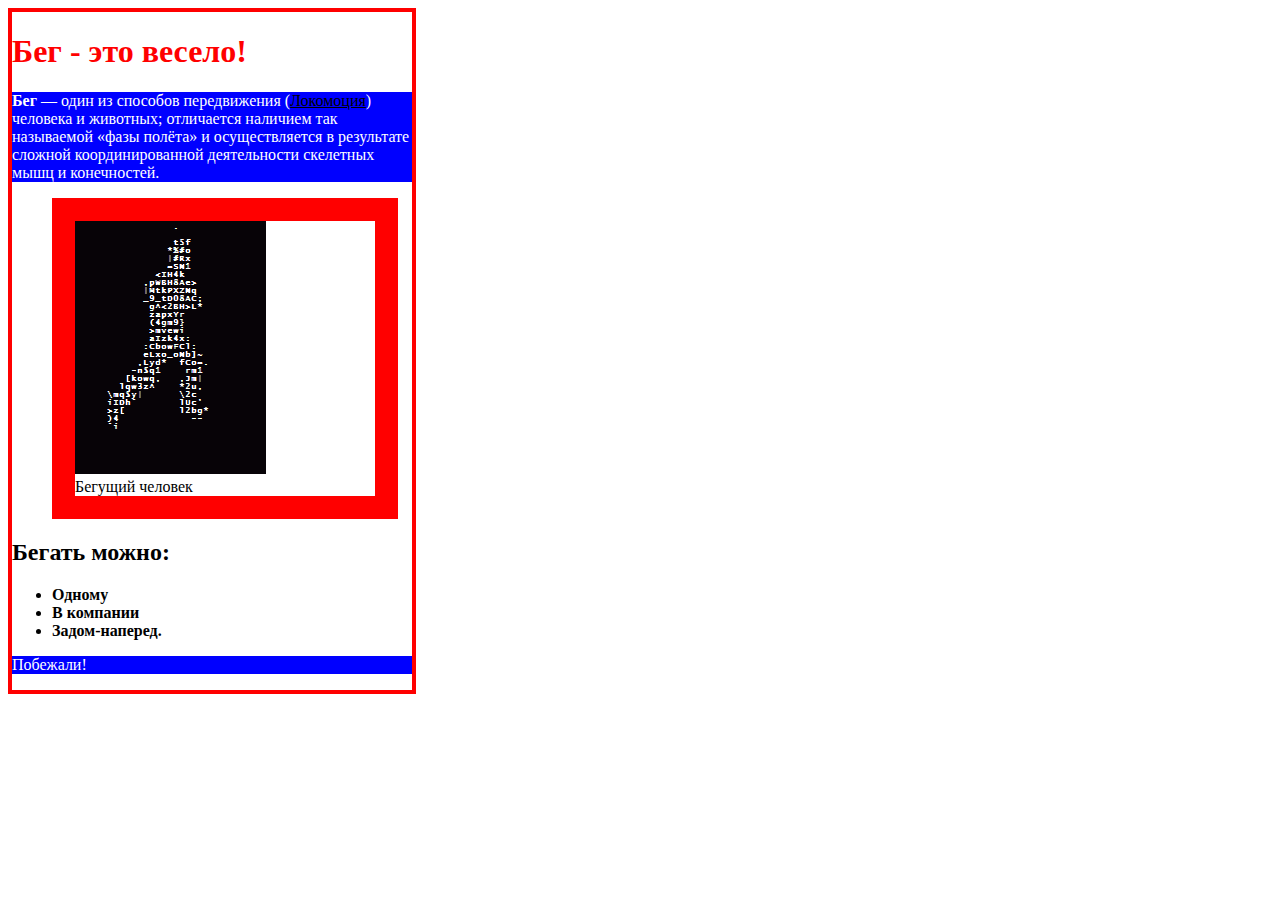
<file: 1/index.html>
<!DOCTYPE html>
<html>
	<head>
		<title>Бег </title>
		<meta charset="utf-8">
		<link rel="stylesheet" type="text/css" href="styl.css">
	</head>
	<body>
		<article style="border: 4px solid red">
			<h1>Бег - это весело!</h1>
			<p><strong>Бег</strong> — один из способов передвижения (<a href="https://ru.wikipedia.org/wiki/%D0%9B%D0%BE%D0%BA%D0%BE%D0%BC%D0%BE%D1%86%D0%B8%D1%8F" target="_blank">Локомоция</a>) человека и животных; отличается наличием так называемой «фазы полёта» и осуществляется в результате сложной координированной деятельности скелетных мышц и конечностей.</p>
			<figure>
				<img src="run.gif">
				<figcaption>Бегущий человек</figcaption>
			</figure>
			<h2>Бегать можно:</h2>
				<ul>
					<li>Одному</li>
					<li>В компании</li>
					<li>Задом-наперед.</li>
				</ul>
			<p>Побежали!</p>
		</article>
	</body>

</html>
</file>
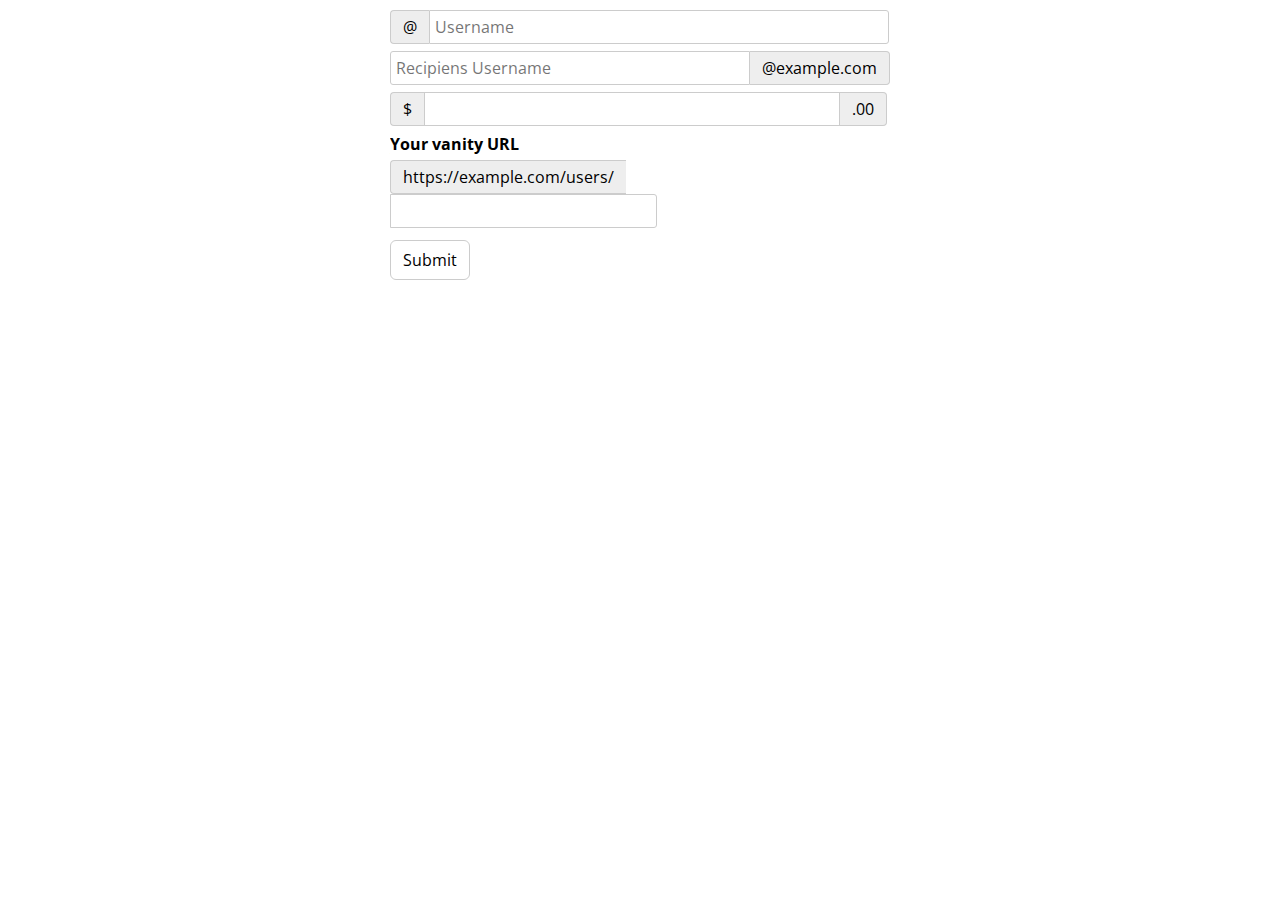
<file: 11/index.html>
<!DOCTYPE html>
<html lang="en">
<head>
	<meta charset="UTF-8">
	<link rel="stylesheet" href="css/normalize.css">
	<link rel="stylesheet" href="css/reset.css">	
	<link rel="stylesheet" type="text/css" href="css/style.css">
	<title>Document</title>
</head>
<body>
	<form action="#" method="get">
		<div class="input">
			<span class="mail">@</span>
			<input type="text" name="name" id="name" placeholder="Username">
		</div>
		<div class="input">
			<input type="text" class="exampl" name="exampl" id="exampl" placeholder="Recipiens Username">
			<span class="exampl">@example.com</span>
		</div>
		<div class="input">
			<span class="cost">$</span>
			<input type="text" class="cost" name="cost" id="cost" placeholder="">
			<span class="cost-last">.00</span>
		</div>
		<label class="lebele" for="exampl-url">Your vanity URL</label>
		<div>
			<span class="exampl-url">https://example.com/users/</span>
			<input type="text" class="exampl-url" name="exampl-url" id="exampl-url" placeholder="">
		</div>
		<div>
			<button type="submit">Submit </button>
		</div>
	</form>


	
</body>
</html>
</file>
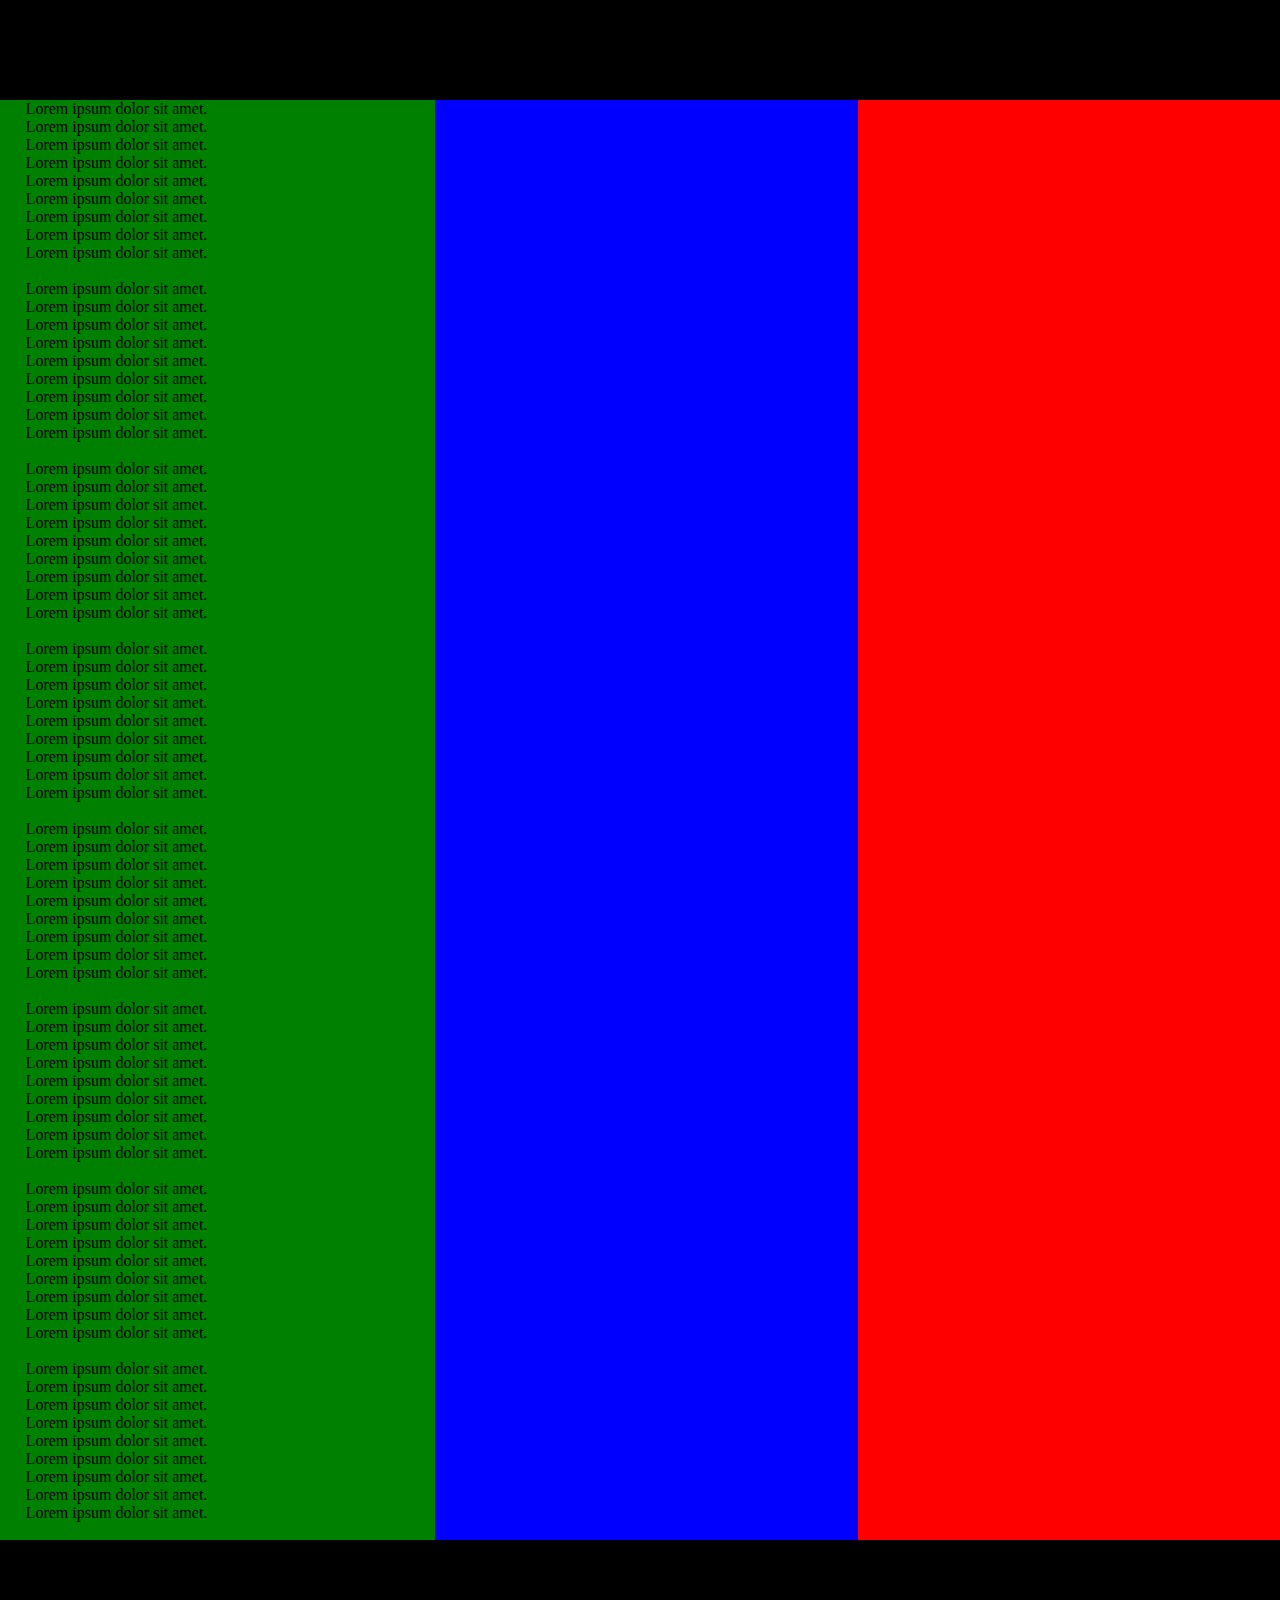
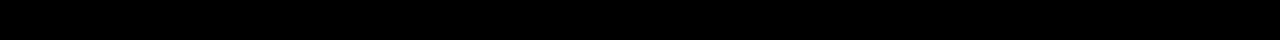
<file: 4/index.html>
<!DOCTYPE html>
<html lang="en">
<head>
  <meta charset="UTF-8">
  <title>Document</title>
  <link rel="stylesheet" type="text/css" href="style.css">
</head>
<body>
<header>fffgf</header>
  <div class="container3">
    <div class="container2">
      <div class="container1">
            <div class="col1">
              <ul>
                <li>Lorem ipsum dolor sit amet.</li>
                <li>Lorem ipsum dolor sit amet.</li>
                <li>Lorem ipsum dolor sit amet.</li>
                <li>Lorem ipsum dolor sit amet.</li>
                <li>Lorem ipsum dolor sit amet.</li>
                <li>Lorem ipsum dolor sit amet.</li>
                <li>Lorem ipsum dolor sit amet.</li>
                <li>Lorem ipsum dolor sit amet.</li>
                <li>Lorem ipsum dolor sit amet.</li><li><li>Lorem ipsum dolor sit amet.</li>
                <li>Lorem ipsum dolor sit amet.</li>
                <li>Lorem ipsum dolor sit amet.</li>
                <li>Lorem ipsum dolor sit amet.</li>
                <li>Lorem ipsum dolor sit amet.</li>
                <li>Lorem ipsum dolor sit amet.</li>
                <li>Lorem ipsum dolor sit amet.</li>
                <li>Lorem ipsum dolor sit amet.</li>
                <li>Lorem ipsum dolor sit amet.</li><li><li>Lorem ipsum dolor sit amet.</li>
                <li>Lorem ipsum dolor sit amet.</li>
                <li>Lorem ipsum dolor sit amet.</li>
                <li>Lorem ipsum dolor sit amet.</li>
                <li>Lorem ipsum dolor sit amet.</li>
                <li>Lorem ipsum dolor sit amet.</li>
                <li>Lorem ipsum dolor sit amet.</li>
                <li>Lorem ipsum dolor sit amet.</li>
                <li>Lorem ipsum dolor sit amet.</li><li><li>Lorem ipsum dolor sit amet.</li>
                <li>Lorem ipsum dolor sit amet.</li>
                <li>Lorem ipsum dolor sit amet.</li>
                <li>Lorem ipsum dolor sit amet.</li>
                <li>Lorem ipsum dolor sit amet.</li>
                <li>Lorem ipsum dolor sit amet.</li>
                <li>Lorem ipsum dolor sit amet.</li>
                <li>Lorem ipsum dolor sit amet.</li>
                <li>Lorem ipsum dolor sit amet.</li><li><li>Lorem ipsum dolor sit amet.</li>
                <li>Lorem ipsum dolor sit amet.</li>
                <li>Lorem ipsum dolor sit amet.</li>
                <li>Lorem ipsum dolor sit amet.</li>
                <li>Lorem ipsum dolor sit amet.</li>
                <li>Lorem ipsum dolor sit amet.</li>
                <li>Lorem ipsum dolor sit amet.</li>
                <li>Lorem ipsum dolor sit amet.</li>
                <li>Lorem ipsum dolor sit amet.</li><li><li>Lorem ipsum dolor sit amet.</li>
                <li>Lorem ipsum dolor sit amet.</li>
                <li>Lorem ipsum dolor sit amet.</li>
                <li>Lorem ipsum dolor sit amet.</li>
                <li>Lorem ipsum dolor sit amet.</li>
                <li>Lorem ipsum dolor sit amet.</li>
                <li>Lorem ipsum dolor sit amet.</li>
                <li>Lorem ipsum dolor sit amet.</li>
                <li>Lorem ipsum dolor sit amet.</li><li><li>Lorem ipsum dolor sit amet.</li>
                <li>Lorem ipsum dolor sit amet.</li>
                <li>Lorem ipsum dolor sit amet.</li>
                <li>Lorem ipsum dolor sit amet.</li>
                <li>Lorem ipsum dolor sit amet.</li>
                <li>Lorem ipsum dolor sit amet.</li>
                <li>Lorem ipsum dolor sit amet.</li>
                <li>Lorem ipsum dolor sit amet.</li>
                <li>Lorem ipsum dolor sit amet.</li><li><li>Lorem ipsum dolor sit amet.</li>
                <li>Lorem ipsum dolor sit amet.</li>
                <li>Lorem ipsum dolor sit amet.</li>
                <li>Lorem ipsum dolor sit amet.</li>
                <li>Lorem ipsum dolor sit amet.</li>
                <li>Lorem ipsum dolor sit amet.</li>
                <li>Lorem ipsum dolor sit amet.</li>
                <li>Lorem ipsum dolor sit amet.</li>
                <li>Lorem ipsum dolor sit amet.</li><li>
              </ul>
            </div>
            <div class="col2">
              <ul>
                <li>Lorem ipsum dolor sit amet.</li>
                <li>Lorem ipsum dolor sit amet.</li>
                <li>Lorem ipsum dolor sit amet.</li>
                <li>Lorem ipsum dolor sit amet.</li>
                <li>Lorem ipsum dolor sit amet.</li>
                <li>Lorem ipsum dolor sit amet.</li>
                <li>Lorem ipsum dolor sit amet.</li>
                <li>Lorem ipsum dolor sit amet.</li>
                <li>Lorem ipsum dolor sit amet.</li>
              </ul>
            </div>
            <div class="col3">
              <ul>
                <li>Lorem ipsum dolor sit amet.</li>
                <li>Lorem ipsum dolor sit amet.</li>
                <li>Lorem ipsum dolor sit amet.</li>
                <li>Lorem ipsum dolor sit amet.</li>
                <li>Lorem ipsum dolor sit amet.</li>
                <li>Lorem ipsum dolor sit amet.</li>
                <li>Lorem ipsum dolor sit amet.</li>
                <li>Lorem ipsum dolor sit amet.</li>
                <li>Lorem ipsum dolor sit amet.</li>
              </ul>
            </div>
       </div>
    </div>
  </div>
  <footer></footer>
</body>
</html>
</file>
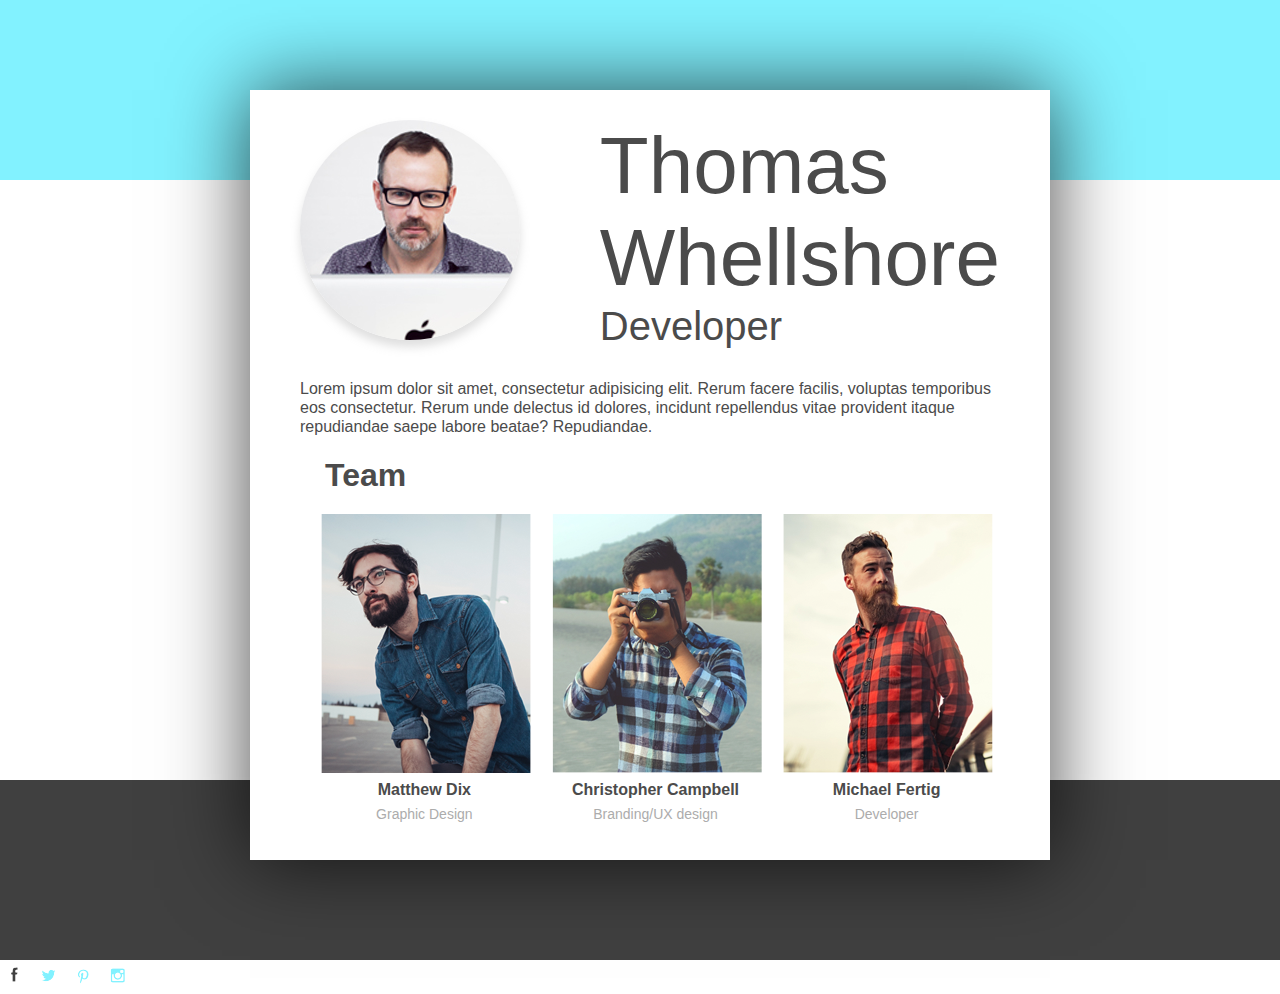
<file: 5/index.html>
<!DOCTYPE html>
<html lang="en">
<head>
	<meta charset="UTF-8">
	<title>developer</title>
	<link rel="stylesheet" type="text/css" href="style.css">
</head>
<body>
	<header>
		<div class="wrap">
			<div class="data">
				<div class="wrap-foto">
					<img src="img/main-foto.jpg" >
				</div>
				<div class="name-foto">
					<h1>Thomas<br> Whellshore</h1>
					<p>Developer</p>
				</div>
			</div>
				<p class="data-text">Lorem ipsum dolor sit amet, consectetur adipisicing elit. Rerum facere facilis, voluptas temporibus eos consectetur. Rerum unde delectus id dolores, incidunt repellendus vitae provident itaque repudiandae saepe labore beatae? Repudiandae.</p>
			<div class="team">
				<h2>Team</h2>
				<div class="team-add">
					<div class="teamer"> 
						<div class="team-foto1"></div>
						<h3>Matthew Dix</h3>
						<p style="font-size:14px; color:#acacac; text-align:center;">Graphic Design</p>
					</div>
					<div class="teamer"> 
						<div class="team-foto2"></div>
						<h3>Christopher Campbell</h3>
						<p style="font-size:14px; color:#acacac; text-align:center;">Branding/UX design</p>
					</div>
					<div class="teamer"> 
					<div class="team-hover"></div>
						<div class="team-foto3"></div>
						<h3>Michael Fertig </h3>
						<p style="font-size:14px; color:#acacac; text-align:center;">Developer</p>
					</div>
					
				</div>
			</div>
		</div>	
	</header>
	<section>
		
	</section>
	<footer>

	</footer>
	
	 <div class="soc-media">
 			
			<a class="icon-facebook" href="#" title="Я на facebook" target="_blank"><img src="img/feic.png"></a>
			<a class="icon-twitter" href="#" title="Следить в Twitter!" target="_blank"><img src="img/tvit.png"></a>
			<a class="icon-P" href="#" title="Я в Google+" target="_blank"><img src="img/ppp.png"></a>
			<a class="icon-inst" href="#" title="Подписаться на rss" target="_blank"><img src="img/insta.png"></a>
			
	</div>
	</div>
</body>
</html>
</file>
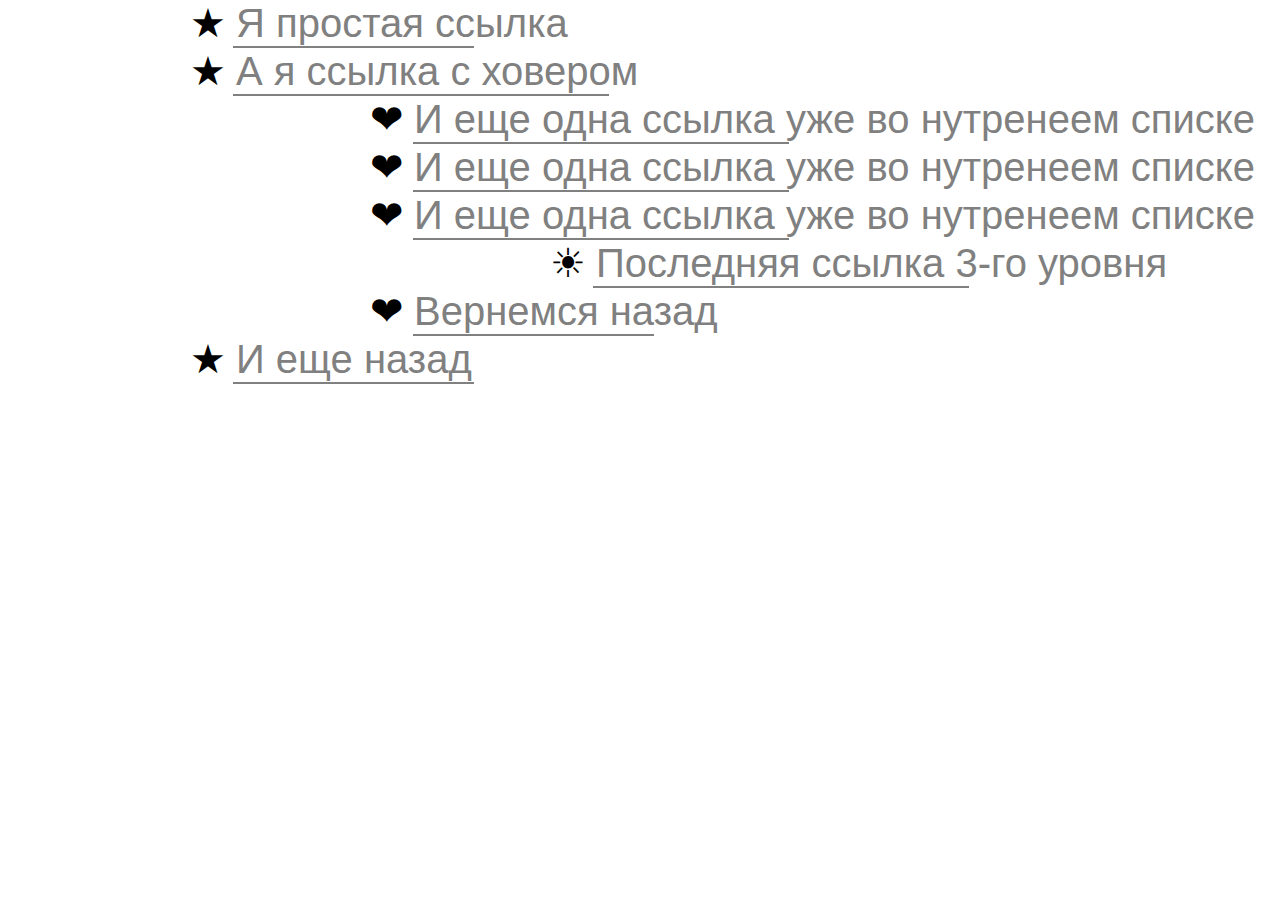
<file: 7/index.html>
<!DOCTYPE html>
<html lang="en">
<head>
	<meta charset="UTF-8">
	<title>spiski</title>
	<link rel="stylesheet" type="text/css" href="style.css">
</head>
<body>

	 <ul class="a">
	 	<li><a class="line" href="#">Я простая ссылка</a></li>
	 	<li><a class="line2" title="с ховером" href="#">А я ссылка с ховером</a>
	 		<ul class="b">
	 			<li><a class="line2" href="#">И еще одна ссылка уже во нутренеем списке </a></li>
	 			<li><a class="line2" href="#">И еще одна ссылка уже во нутренеем списке </a></li>
	 			<li><a class="line2" href="#">И еще одна ссылка уже во нутренеем списке</a>
					<ul class="c">
						<li><a class="line2" href="#">Последняя ссылка 3-го уровня</a></li>
					</ul>
	 			</li>
	 			<li><a class="line" href="#">Вернемся назад</a> </li>
	 		</ul>
	 	</li>
	 	<li><a class="line" href="# ">И еще назад</a> </li>
	 </ul>

</body>
</html>
</file>
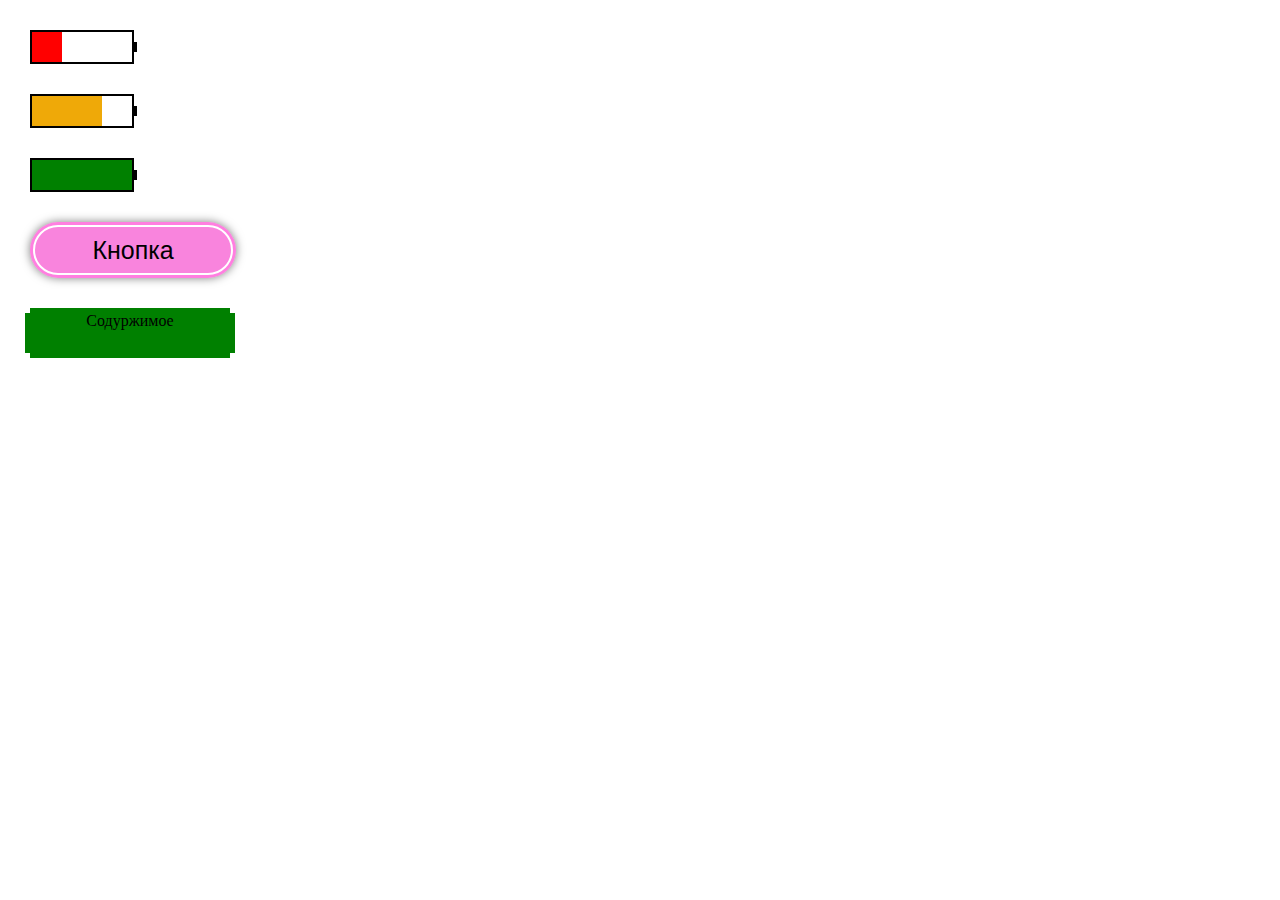
<file: 8/index.html>
<!DOCTYPE html>
<html lang="en">
<head>
	<meta charset="UTF-8">
	<title>batery</title>
	<link rel="stylesheet" type="text/css" href="style.css">
</head>
<body>
	<div class="conteiner1">
		<div class="red-batery">			
		</div>
	</div>

	<div class="conteiner1">
		<div class="eylow-batery">			
		</div>
	</div>

	<div class="conteiner1">
		<div class="green-batery">			
		</div>
	</div>
	<div class="button-container">
		<form>
  			<button class="button" type="reset">Кнопка</button>
		</form>
	</div>
	<div class="wrap">
		<div class="wrap-isert"><span>Содуржимое</span></div>
	</div>
</body>
</html>
</file>
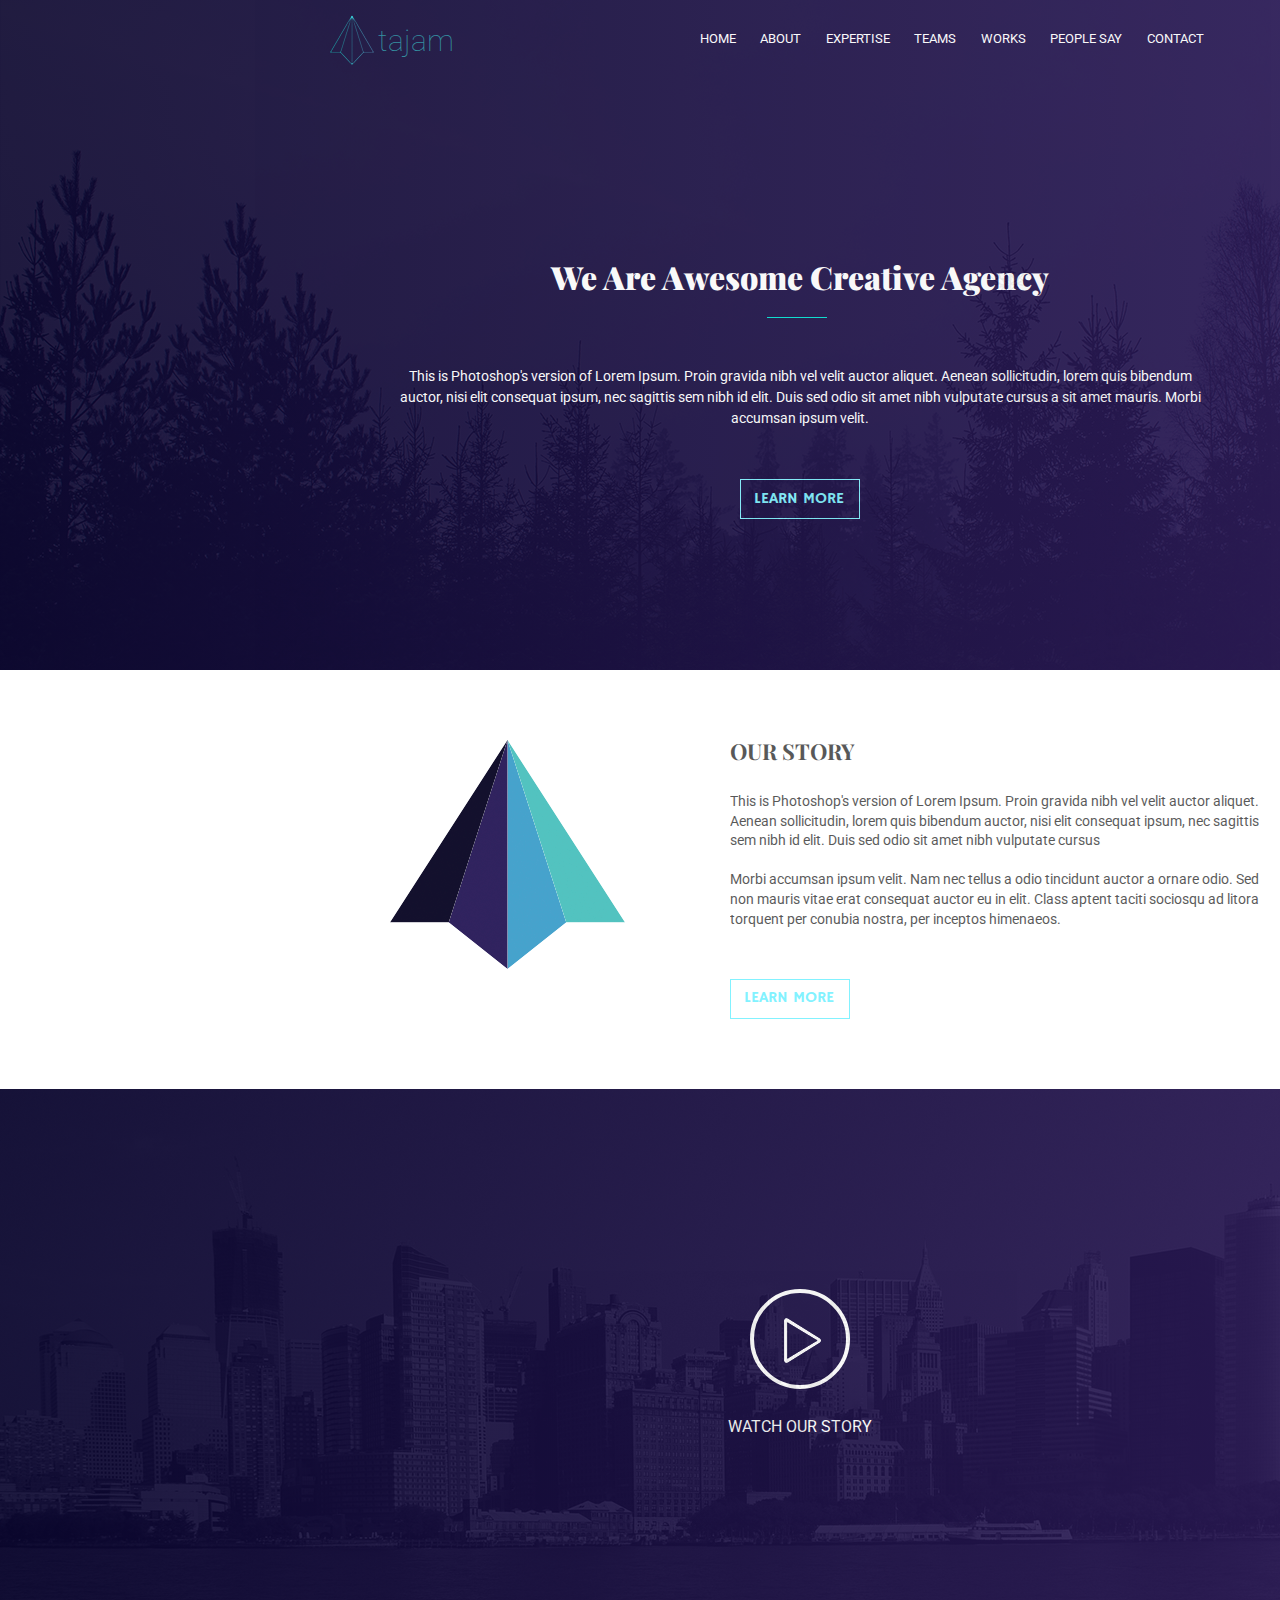
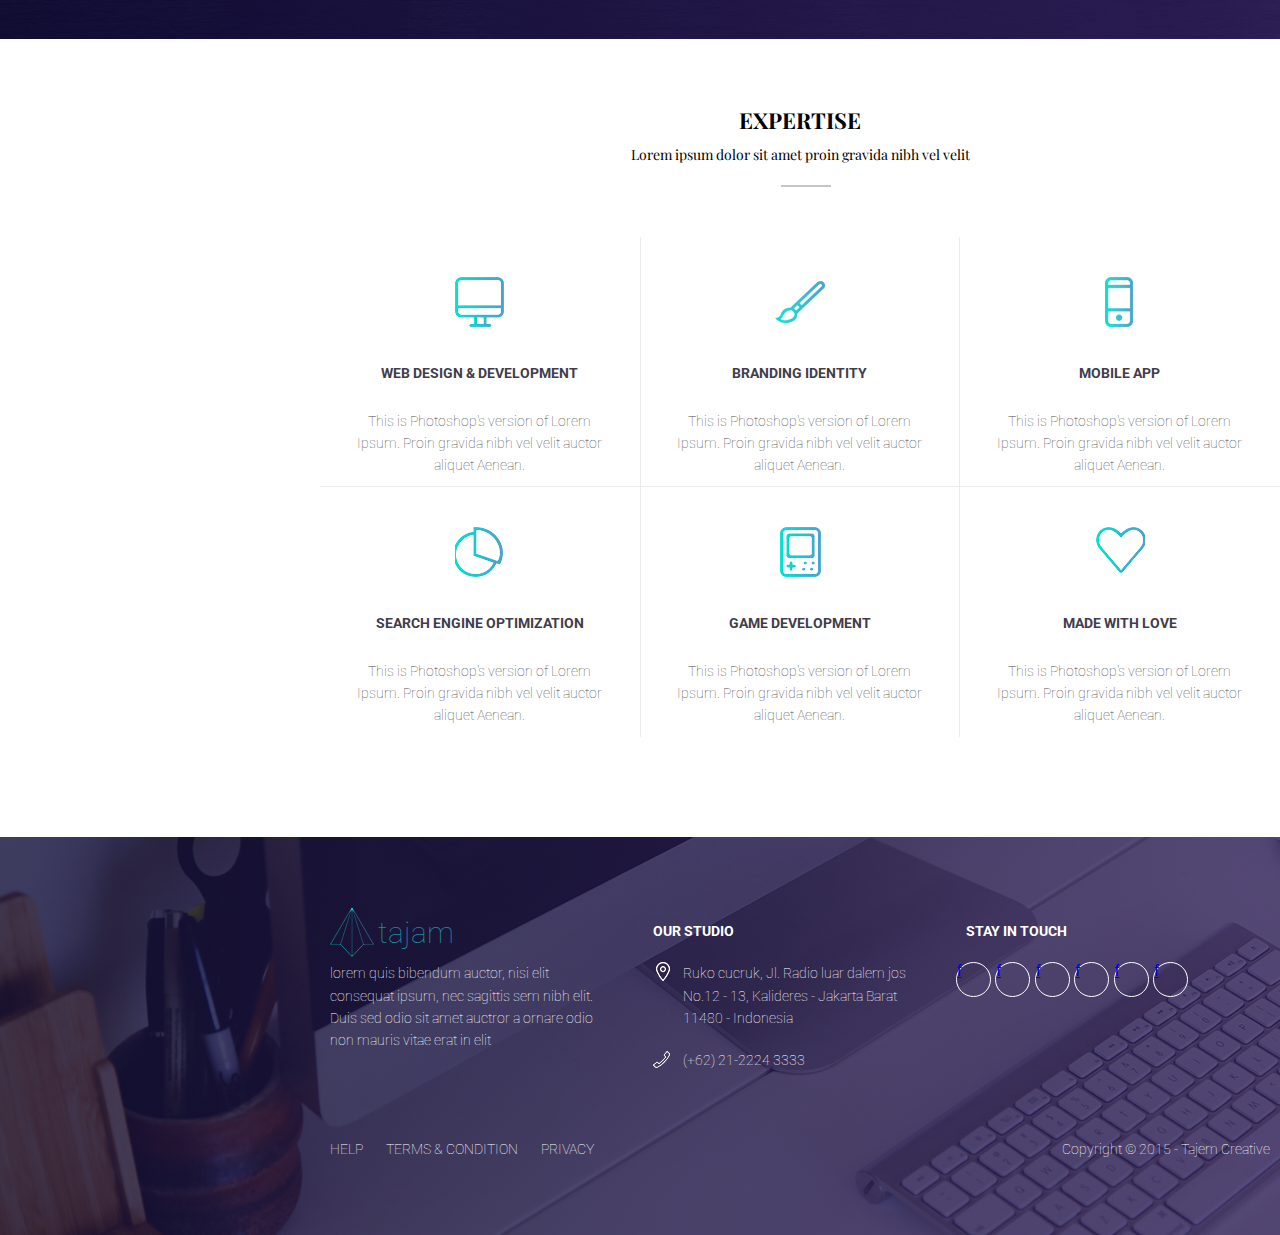
<file: 9/index.html>
<!DOCTYPE html>
<html lang="en">
<head>
	<meta charset="UTF-8">
	<title>My first </title>
	<link href='https://fonts.googleapis.com/css?family=Roboto:400,300' rel='stylesheet' type='text/css'>
	<link href='https://fonts.googleapis.com/css?family=Roboto:400,500' rel='stylesheet' type='text/css'>
	<link href='https://fonts.googleapis.com/css?family=Playfair+Display:400,900' rel='stylesheet' type='text/css'>
	<link href='https://fonts.googleapis.com/css?family=Hammersmith+One' rel='stylesheet' type='text/css'>
	<link rel="stylesheet" type="text/css" href="style.css">
</head>
<body>
<section class="main-wrap">
		<div class="wrap-head">
			<div class="gradient">
				<div class="head">
					<div class="logo">
						<div class="logo-pic"><img src="img/logo-pic.png" alt="tajam"></div>
						<div class="logo-name"><p>tajam</p></div>
					</div>
					<nav class="list">
						<ul>
							<li><a href="#">home</a></li>
							<li><a href="#">about</a></li>
							<li><a href="#">expertise</a></li>
							<li><a href="#">teams</a></li>
							<li><a href="#">works</a></li>
							<li><a href="#">people say</a></li>
							<li><a href="#">contact</a></li>
						</ul>
					</nav>
				</div>
			
			<div class="content-head">
				<h1>We Are Awesome Creative Agency</h1>
					<div class="content-head-text">
						<p>This is Photoshop's version  of Lorem Ipsum. Proin gravida nibh vel velit auctor aliquet. Aenean sollicitudin, lorem quis bibendum auctor, nisi elit consequat ipsum, nec sagittis sem nibh id elit. Duis sed odio sit amet nibh vulputate cursus a sit amet mauris. Morbi accumsan ipsum velit.</p>
					</div>
				<div class="content-head-link">
					<a href="#">learn more</a>
				</div>
			</div>
		</div>
	</div>
	<div class="about-our">
		<div class="our-wrap">
			<div class="our-logo">
				<img src="img/logo-our.png" alt="our logo">
			</div>
			<div class="our-story">
				<h2>OUR STORY</h2>
				<p>This is Photoshop's version  of Lorem Ipsum. Proin gravida nibh vel velit auctor aliquet. Aenean sollicitudin, lorem quis bibendum auctor, nisi elit consequat ipsum, nec sagittis sem nibh id elit. Duis sed odio sit amet nibh vulputate cursus<br><br>

				Morbi accumsan ipsum velit. Nam nec tellus a odio tincidunt auctor a ornare odio. Sed non  mauris vitae erat consequat auctor eu in elit. Class aptent taciti sociosqu ad litora torquent per conubia nostra, per inceptos himenaeos.</p>
				<div class="our-link">
					<a href="#">learn more</a>
				</div>
			</div>
		</div>	
	</div>
	<div class="our-video">
		<div class="gradient-video">
			<a class="video-play" href="#">	<img class="button-play" src="img/video-play.png" alt=""></a>
				<h4>WATCH OUR STORY</h4>
		</div>
	</div>
	<div class="expertis">
		<div class="expertis-wrap">
			<div class="expertis-title">
				<h5>EXPERTISE</h5>
				<p>Lorem ipsum dolor sit amet proin gravida nibh vel velit</p>
			</div>
			<div class="items">
				<div class="item-web-float">
					<div class="icon-img web"></div>
					<div class="item-text">
						<h6>WEB DESIGN & DEVELOPMENT</h6>
						<p>This is Photoshop's version  of Lorem Ipsum. Proin gravida nibh vel velit auctor aliquet Aenean.</p>
					</div>
				</div>
				<div class="item-branding-float">
					<div class="icon-img branding "></div>
					<div class="item-text">
						<h6>BRANDING IDENTITY</h6>
						<p>This is Photoshop's version  of Lorem Ipsum. Proin gravida nibh vel velit auctor aliquet Aenean.</p>
					</div>
				</div>
				<div class="item-app-float">
					<div class="icon-img app"></div>
					<div class="item-text">
						<h6>MOBILE APP</h6>
						<p>This is Photoshop's version  of Lorem Ipsum. Proin gravida nibh vel velit auctor aliquet Aenean.</p>
					</div>
				</div>
				<div class="item-serch-float">
					<div class="icon-img serch"></div>
					<div class="item-text">
						<h6>SEARCH ENGINE OPTIMIZATION</h6>
						<p>This is Photoshop's version  of Lorem Ipsum. Proin gravida nibh vel velit auctor aliquet Aenean.</p>
					</div>
				</div>
				<div class="item-game-float">
					<div class="icon-img game"></div>
					<div class="item-text">
						<h6>GAME DEVELOPMENT</h6>
						<p>This is Photoshop's version  of Lorem Ipsum. Proin gravida nibh vel velit auctor aliquet Aenean.</p>
					</div>
				</div>
				<div class="item-made-float">
					<div class="icon-img made"></div>
					<div class="item-text">
						<h6>MADE WITH LOVE</h6>
						<p>This is Photoshop's version  of Lorem Ipsum. Proin gravida nibh vel velit auctor aliquet Aenean.</p>
					</div>
				</div>
				<div class="clearfix"></div>
			</div>
		</div>
	</div>
	<footer>
		<div class="footer-wrap">
			<div class="first-footer">
				<div class="logo-footer">
					<div class="logo ">
						<div class="logo-pic"><img src="img/logo-pic.png" alt="tajam"></div>
						<div class="logo-name"><p>tajam</p></div>
					</div>
				</div>	
					<span class="footer-fist-line">OUR STUDIO</span>
					<span class="footer-fist-line">STAY IN TOUCH</span>	
			</div>
			<div class="clearfix"></div>
			<div class="two-footer">
				<div class="two-footer-text">
					<p>lorem quis bibendum auctor, nisi elit consequat ipsum, nec sagittis sem nibh elit. Duis sed odio sit amet auctror a ornare odio non mauris vitae erat in elit</p>
				</div>
				<div class="two-footer-data">
					<span class="adres">
						<p>Ruko cucruk, Jl. Radio luar dalem jos No.12 - 13, Kalideres - Jakarta Barat
                        11480 - Indonesia</p>
					</span>
					<span class="tel">
						<p>(+62) 21-2224 3333</p>
					</span>
				</div>
				<div class="soc-media">
                    <div class="face">
						<a href="#" class="facebook">f</a>
					</div>
					<div class="face">
						<a href="#" class="facebook">f</a>
					</div>
					<div class="face">
						<a href="#" class="facebook">f</a>
					</div>
					<div class="face">
						<a href="#" class="facebook">f</a>
					</div>
					<div class="face">
						<a href="#" class="facebook">f</a>
					</div>
					<div class="face">
						<a href="#" class="facebook">f</a>
					</div>
	
				</div>
				<div class="clearfix"></div>	
			</div>
			<div class="footer-bottom">
				<div class="footer-bottom-left">
					<ul class="footer-bottom-menu ">
						<li>HELP</li>
						<li>TERMS & CONDITION</li>
						<li>PRIVACY</li>
					</ul>
				</div>
				<div class="footer-bottom-right">
					<p>Copyright © 2015 - Tajem Creative</p>
				</div>
			</div>	
		</div>
	</footer>

</section>
	
</body>
</html>
</file>
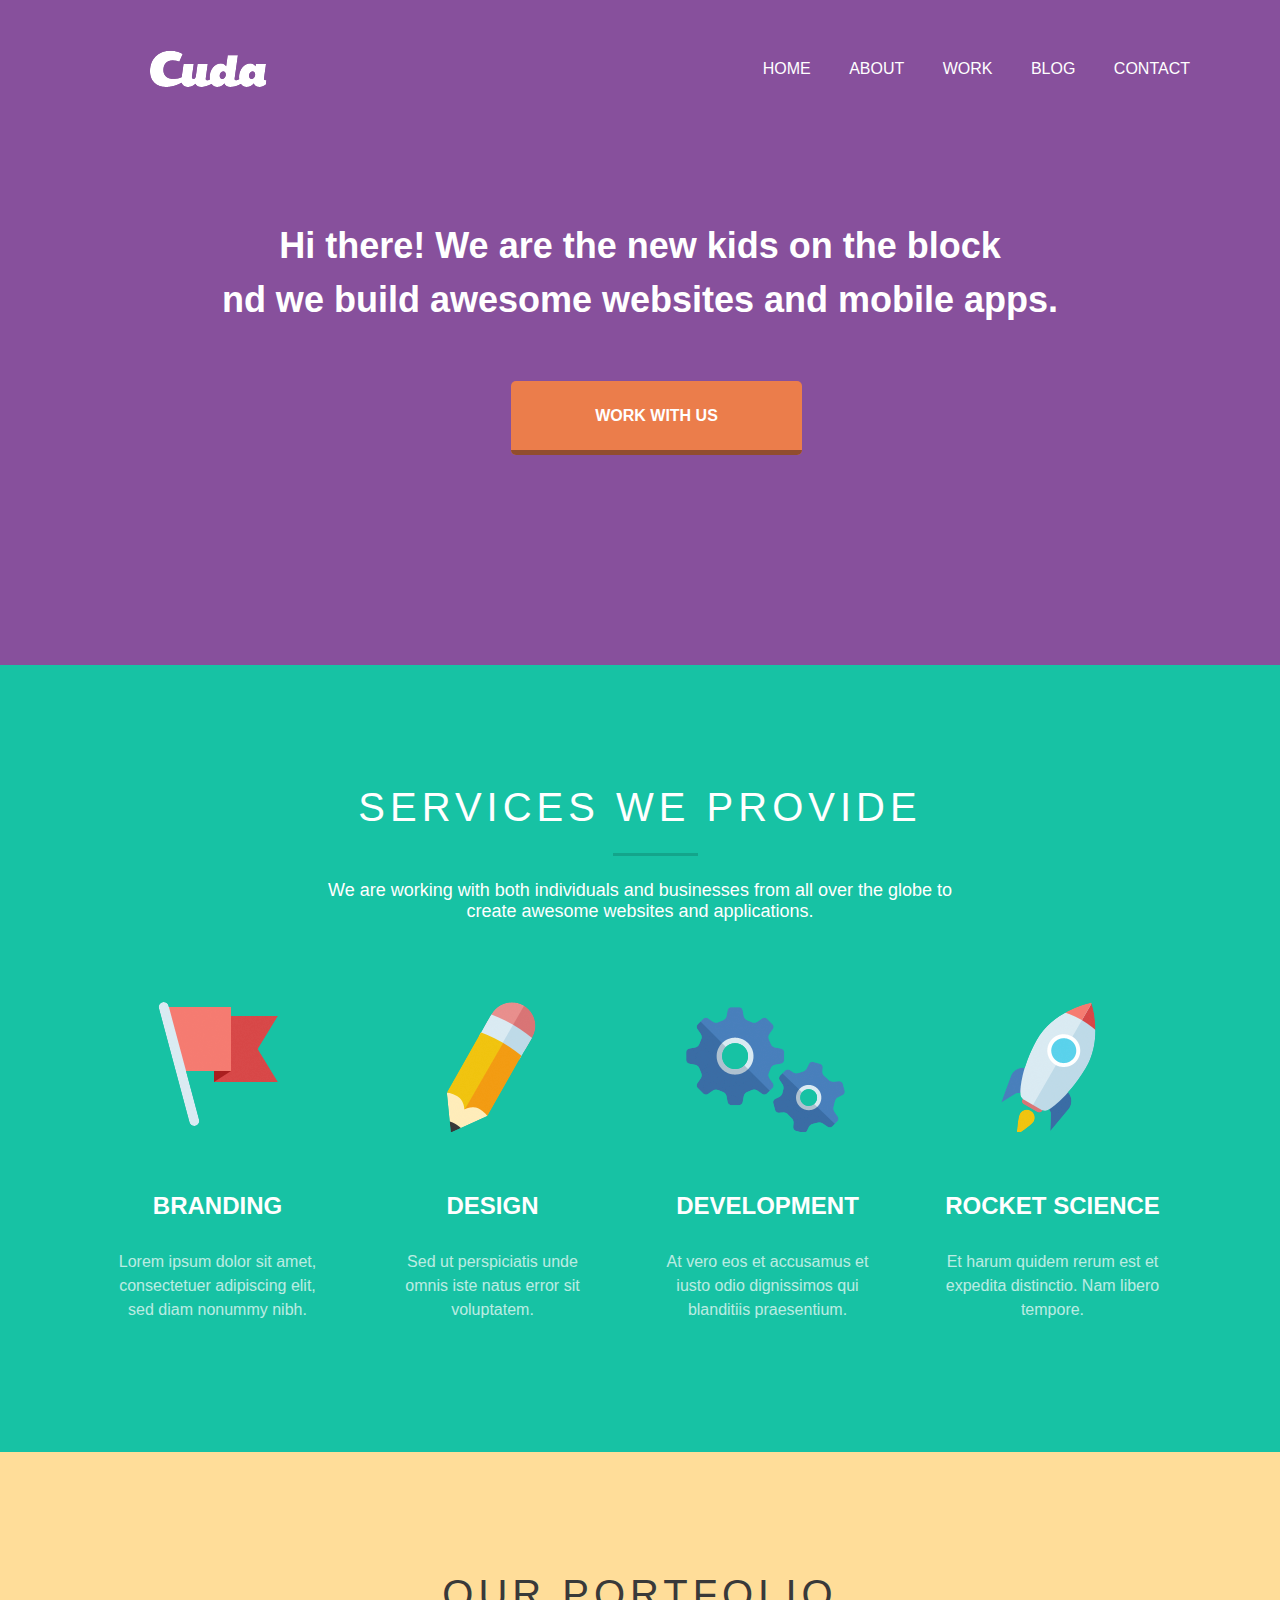
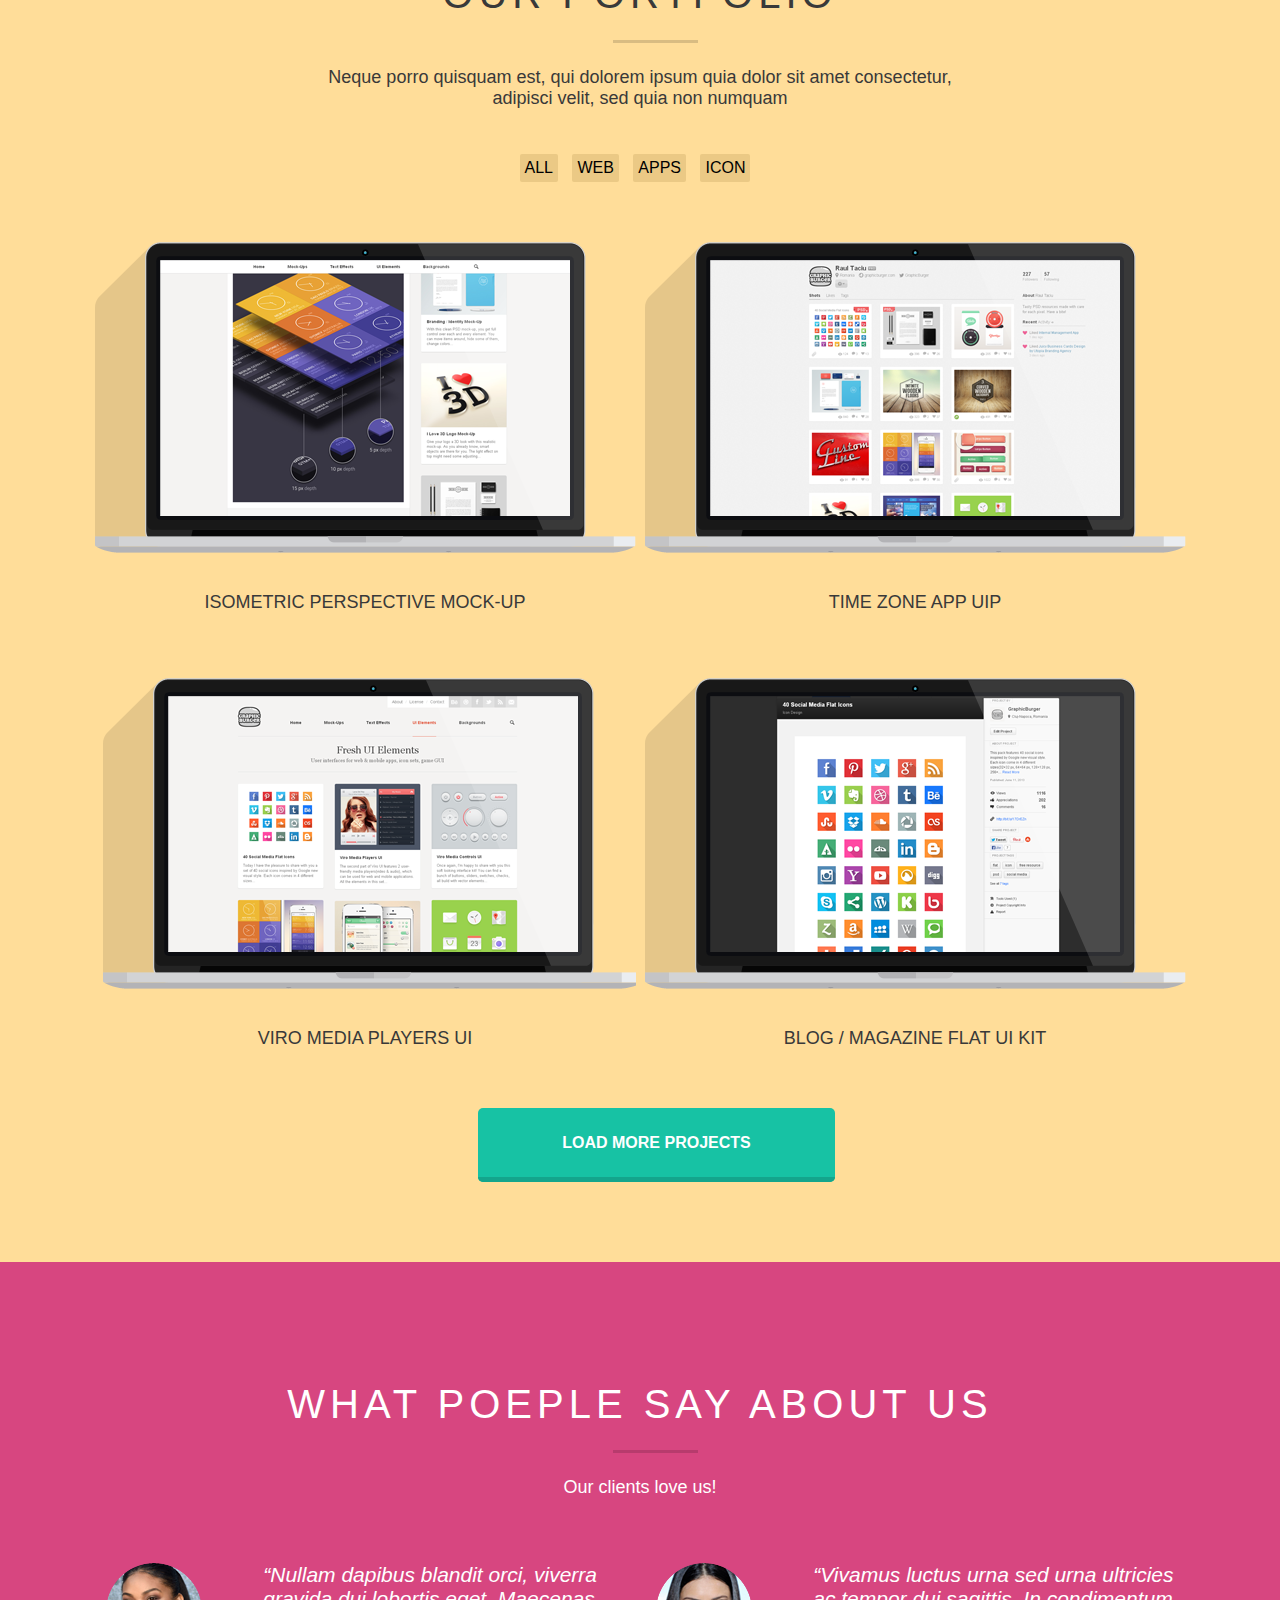
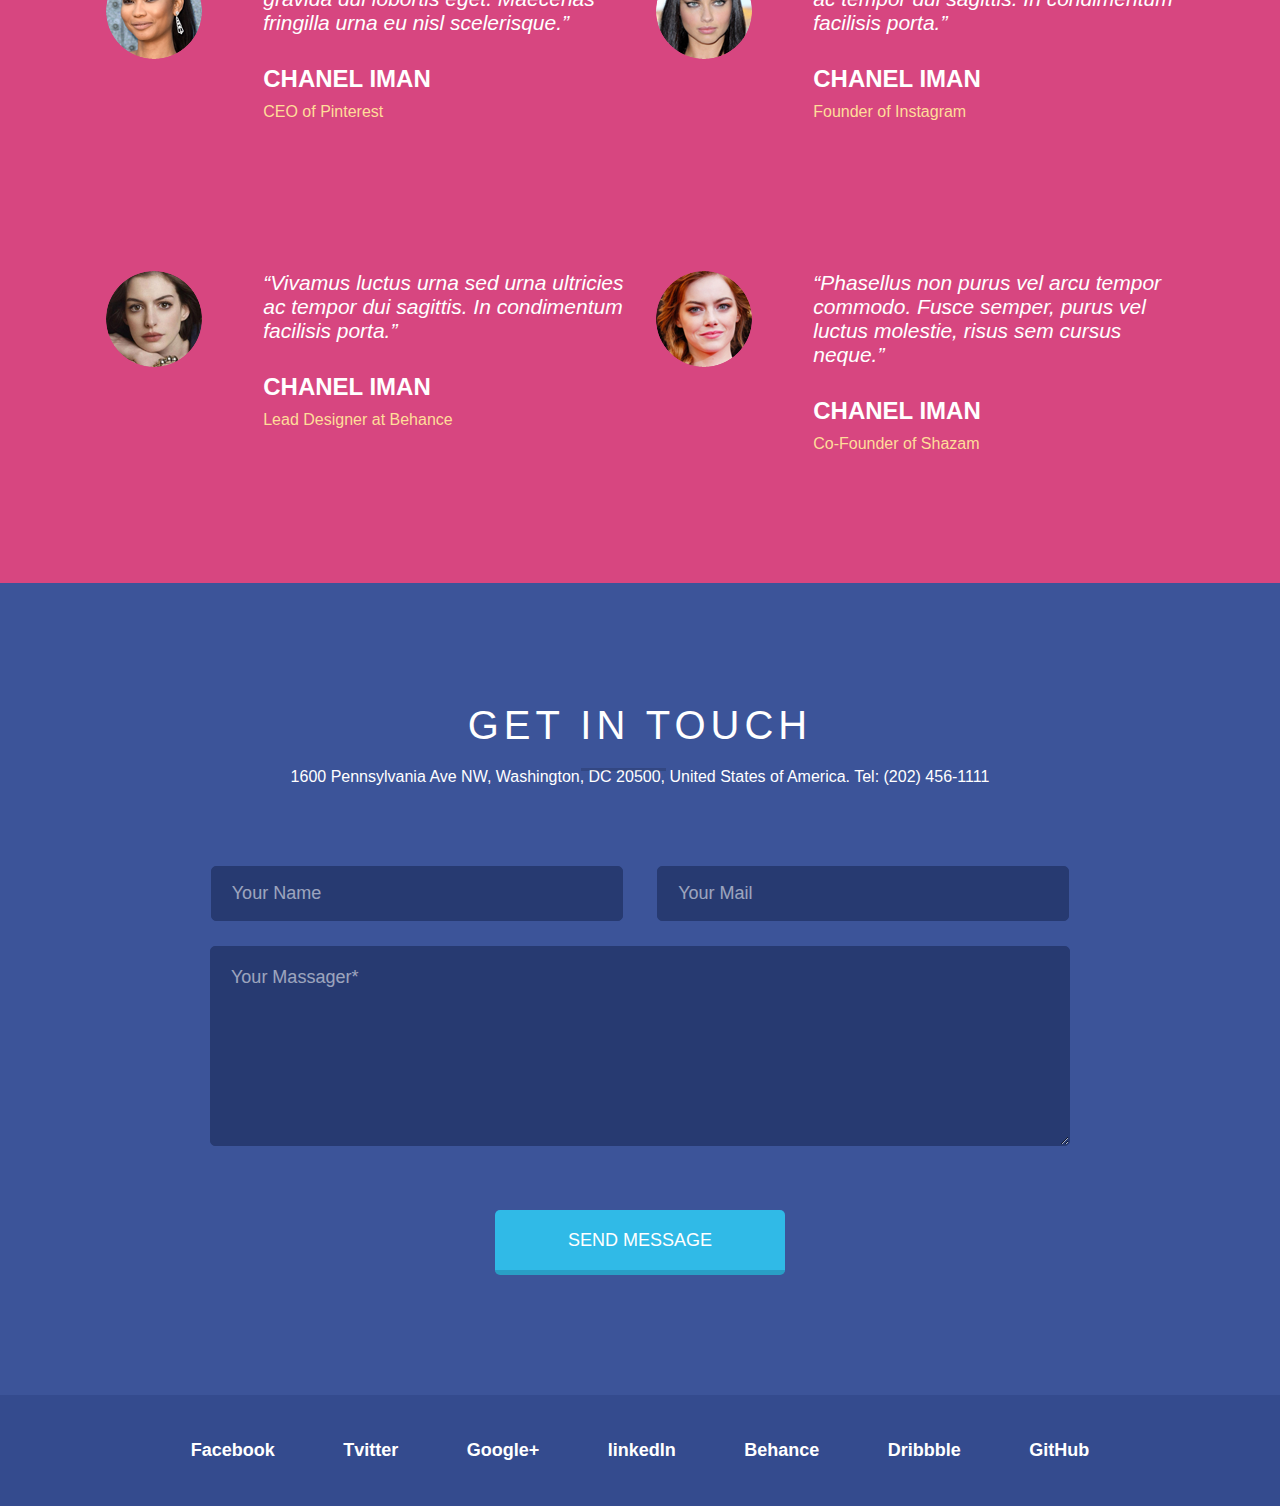
<file: Cuda/index.html>
<!DOCTYPE html>
<html lang="en">
<head>
	<meta charset="UTF-8">
	<link rel="stylesheet" type="text/css" href="css/normalize.css">
	<link rel="stylesheet" type="text/css" href="css/reset.css">
	<link rel="stylesheet" type="text/css" href="css/style.css">
	<title>Cuda</title>
</head>
<body>
	<div class="main-wrap">
		<div class="wrap-welkom">
			<div class="wrap">
				<div class="welkom">
					<div class="head">
						<div class="logo">
							<img src="img/logo.png" alt="">
						</div>
						<div class="menu">
							<nav>
								<ul>
									<li class="link-nav-menu"><a href="#">home</a></li>
									<li class="link-nav-menu"><a href="#">about</a></li>
									<li class="link-nav-menu"><a href="#">work</a></li>
									<li class="link-nav-menu"><a href="#">blog</a></li>
									<li class="link-nav-menu"><a href="#">contact</a></li>
								</ul>
							</nav>
						</div>
					</div>
					<div class="welkom-zagolovok">
						<h1>Hi there! We are the new kids on the block <br>
                              nd we build awesome websites and mobile apps.
                        </h1>
                        <div class="welkom-dutton">
                        	<a href="#">work with us</a>
                        </div>
					</div>
				</div>
			</div>
		</div>
		<div class="wrap-services">
			<div class="wrap">
				<div class="services">
					<div class="zag-servisces">
						<h2>SERVICES WE PROVIDE</h2>
					</div>
					<span class="second-zag-services">
						<p>We are working with both individuals and businesses from all over the globe to create awesome websites and applications.
						</p>
					</span>
				</div>
				<div class="our-servis">
					<div class="branding-float">
						<div class="icon-img branding"></div>
						<div class="servis-text">
							<h3>branding</h3>
							<p>Lorem ipsum dolor sit amet, 
								consectetuer adipiscing elit, sed diam nonummy nibh.</p>
						</div>
					</div>	
					<div class="design-float">
						<div class="icon-img design"></div>
						<div class="servis-text">
							<h3>design</h3>
							<p>Sed ut perspiciatis unde omnis iste natus error sit voluptatem.</p>
						</div>
					</div>	
					<div class="development-float">
						<div class="icon-img development">
							<!-- <img src="img/eee.png" alt=""> -->
						</div>
						<div class="servis-text">
							<h3>development</h3>
							<p>At vero eos et accusamus et iusto odio dignissimos qui blanditiis praesentium.</p>
						</div>
					</div>		
					<div class="rocket-float">
						<div class="icon-img rocket"></div>
						<div class="servis-text">
							<h3>ROCKET SCIENCE</h3>		
							<p>Et harum quidem rerum est et expedita distinctio. Nam libero tempore.</p>
						</div>
					</div>
				</div>
			</div>
		</div>
		<div class="wrap-portfolio">
			<div class="wrap">
				<div class="portfolio">
					<div class="zag-servisces">
						<h2>OUR PORTFOLIO</h2>
					</div>
					<span class="second-zag-portfolio">
						<p>Neque porro quisquam est, qui dolorem ipsum quia dolor sit amet
                            consectetur, adipisci velit, sed quia non numquam
						</p>
					</span>
				</div>
				<div class="tabs-menu">
					<ul>
						<li><p class="tablinks"  onclick="openCity(event, 'all')">all</p></li>
						<li><p class="tablinks"  onclick="openCity(event, 'web')">web</p></li>
						<li><p class="tablinks"  onclick="openCity(event, 'apps')">apps</p></li>
						<li><p class="tablinks"  onclick="openCity(event, 'icon')">icon</p></li>
					</ul>
				</div>
				<div class="wrap-tabcontent">
					<div id="all" class="tabcontent">
						<img src="img/taball.png" alt="">
						<p>Isometric Perspective Mock-Up</p>						
					</div>
					<div id="web" class="tabcontent">
						<img src="img/tabweb.png" alt="">
						<p>Time Zone App UIp</p>
					</div>
					<div id="apps" class="tabcontent">
						<img src="img/tabapps.png" alt="">
						<p>Viro Media Players UI</p>
					</div>
					<div id="icon" class="tabcontent">
						<img src="img/tabicon.png" alt="">
						<p>Blog / Magazine Flat UI Kit</p>
					</div>
					<div class="clearfix"></div>
				</div>	
				<div class="portfolio-dutton">
                    <a href="#">LOAD MORE PROJECTS</a>
                </div>
			</div>
		</div>		

		<div class="about-us">
			<div class="wrap">
				<div class="about-us">
					<div class="zag-about-us">
						<h2>WHAT POEPLE SAY ABOUT US</h2>
					</div>
					<span class="second-zag-about-us">
						<p>Our clients love us!</p>
					</span>
				</div>
				<div class="people-say-about-us">
					<div class="people-say">
						<div class="foto">
							<img src="img/first-lima.png" alt="people">
						</div>
						<div class="say-text">
							<span class="text">“Nullam dapibus blandit orci, viverra gravida dui lobortis eget. Maecenas fringilla urna eu nisl scelerisque.”</span>
							<span class="name-about-us">Chanel Iman</span>
							<span class="under-name">CEO of Pinterest</span>

						</div>
					</div>
				<!-- </div>
				<div class="people-say-about-us"> -->
					<div class="people-say">
						<div class="foto">
							<img src="img/second.png" alt="people">
						</div>
						<div class="say-text">
							<span class="text">“Vivamus luctus urna sed urna ultricies ac tempor dui sagittis. In condimentum facilisis porta.”</span>
							<span class="name-about-us">Chanel Iman</span>
							<span class="under-name">Founder of Instagram</span>

						</div>
					</div>
					<div class="people-say">
						<div class="foto">
							<img src="img/thri.png" alt="people">
						</div>
						<div class="say-text">
							<span class="text">“Vivamus luctus urna sed urna ultricies ac tempor dui sagittis. In condimentum facilisis porta.”</span>
							<span class="name-about-us">Chanel Iman</span>
							<span class="under-name">Lead Designer at Behance</span>

						</div>
					</div>
					<div class="people-say">
						<div class="foto">
							<img  src="img/four.png" alt="people">
						</div>
						<div class="say-text">
							<span class="text">“Phasellus non purus vel arcu tempor commodo. Fusce semper, purus vel luctus molestie, risus sem cursus neque.”</span>
							<span class="name-about-us">Chanel Iman</span>
							<span class="under-name">Co-Founder of Shazam</span>

						</div>
					</div>
					<div class="clearfix"></div>
				</div>
			<!-- </div> -->
		</div>
		<div class="wrap-forma">
			<div class="wrap">
				<div class="forma">
					<div class="zag-forma">
						<h4>GET IN TOUCH</h4>
					</div>
					<span class="second-zag-forma">
						<p>1600 Pennsylvania Ave NW, Washington, DC 20500, United States of America. Tel: (202) 456-1111</p>
					</span>
				</div>
				<form action="#" method="get">
					<div class="input-name-mail">
						<input class="name" type="text" name="name" placeholder="Your Name">
						<input class="mail" type="text" name="mail" placeholder="Your Mail">
					</div>
					<div class="input-massage">
						<textarea placeholder="Your Massager*"  name="massager"></textarea>
					</div>
					<button type="submit">SEND MESSAGE</button>
				</form>
				
			</div>
		</div>
		<footer>
			<div class="wrap">
				<nav class="footer-nav">
					<ul class="footes-links">
						<li><a href="#">Facebook</a></li>
						<li><a href="#">Tvitter</a></li>
						<li><a href="#">Google+</a></li>
						<li><a href="#">linkedIn</a></li>
						<li><a href="#">Behance</a></li>
						<li><a href="#">Dribbble</a></li>
						<li><a href="#">GitHub</a></li>
					</ul>
				</nav>
			</div>
		</footer>
	</div>	
	<script>
		function openCity(evt, cityName) {
		    var i, tabcontent, tablinks;
		    tabcontent = document.getElementsByClassName("tabcontent");
		    for (i = 0; i < tabcontent.length; i++) {
		        tabcontent[i].style.display = "none";
		    }
		    tablinks = document.getElementsByClassName("tablinks");
		    for (i = 0; i < tablinks.length; i++) {
		        tablinks[i].className = tablinks[i].className.replace(" active", "");
		    }
		    document.getElementById(cityName).style.display = "block";
		    evt.currentTarget.className += " active";
		}
</script>
</html>
<!-- <div class="circle">75%</div>
<div class="circle1">55% 
	<span class="border-1"></span>
	<span class="border-2></span>
	<span class="border-3"></span>
	<span class="border-4"></span>
</div> -->
</file>
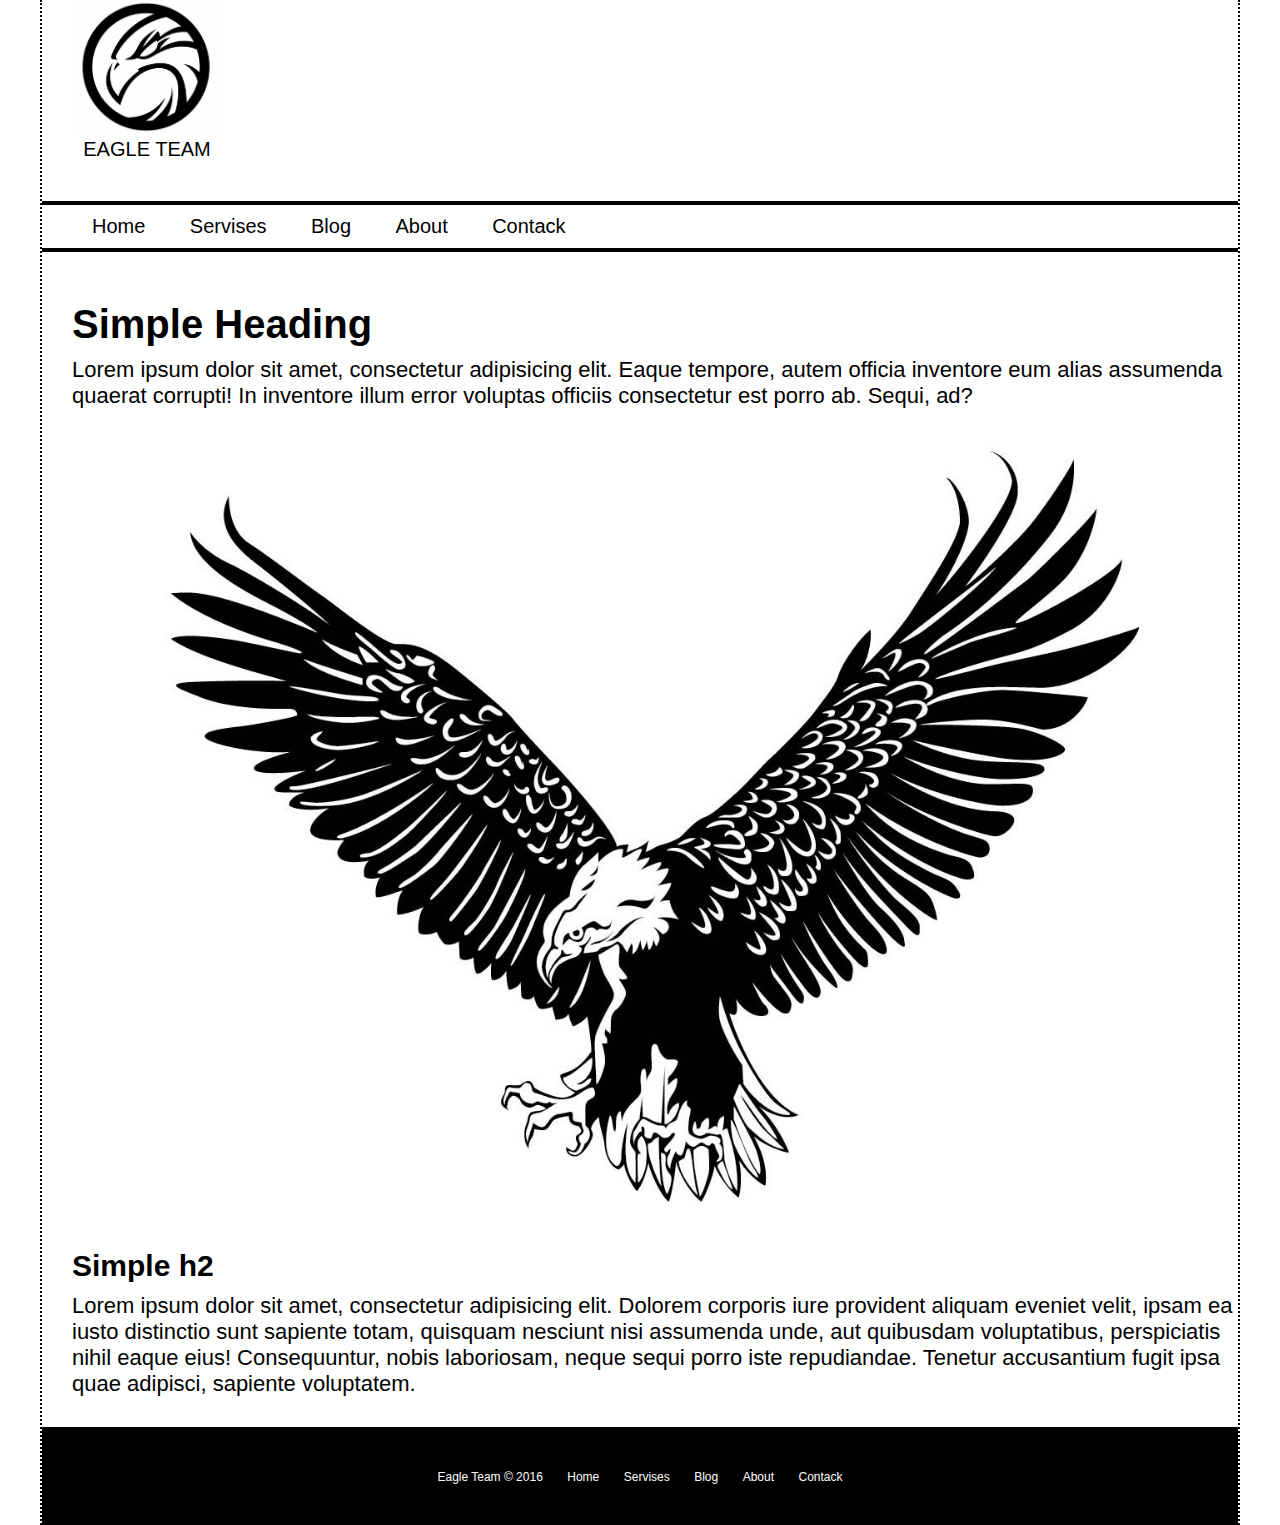
<file: 3/3/index.html>
<!DOCTYPE html>
<html lang="en">
<head>
	<meta charset="UTF-8">
	<title>Eagle Team</title>
	<link rel="stylesheet"  href="style.css">
</head>
<body>
	<div class="wraper">
		<header>
			<a href="#" class="logo">
			<img src="img/logo.jpg">
			<span>Eagle Team </span>	
			</a>
			<nav  class="header-nav">
				<ul >
					<li><a href="">home</a></li>
					<li><a href="">servises</a></li>
					<li><a href="">blog</a></li>
					<li><a href="">about</a></li>
					<li><a href="">contack</a></li>
					
				</ul>
			</nav>
		</header>
		<div class="content">
			<h1>Simple Heading</h1>
			<p>Lorem ipsum dolor sit amet, consectetur adipisicing elit. Eaque tempore, autem officia inventore eum alias assumenda quaerat corrupti! In inventore illum error voluptas officiis consectetur est porro ab. Sequi, ad?</p>
			<img src="img/eagle.jpg" width="100%">
			<h2>Simple h2</h2>
			<p>Lorem ipsum dolor sit amet, consectetur adipisicing elit. Dolorem corporis iure provident aliquam eveniet velit, ipsam ea iusto distinctio sunt sapiente totam, quisquam nesciunt nisi assumenda unde, aut quibusdam voluptatibus, perspiciatis nihil eaque eius! Consequuntur, nobis laboriosam, neque sequi porro iste repudiandae. Tenetur accusantium fugit ipsa quae adipisci, sapiente voluptatem.</p>
				
		</div>
		<footer>
			<nav class="footer-nav" >
				<ul >
					<li><a href="#">Eagle team © 2016</a></li>
					<li><a href="#">home</a></li>
					<li><a href="#">servises</a></li>
					<li><a href="#">blog</a></li>
					<li><a href="#">about</a></li>
					<li><a href="#">contack</a></li>
					
				</ul>
			</nav>
		</footer>
	</div>
</body>
</file>
<file: 1/styl.css>
article{
	border: 4px solid red;
	width: 400px;
}
figure{
	border: 2px solid red;
	border-width: 23px;
	width: 300px;
}
h1{
	color: red;

}
.img{
	border: 3px red;
	width: 200px;
}
p{
	color: white;
	background:blue; 
}
li{
	font-weight: bold;

}
a{
	color: black;
}
</file>
<file: 11/css/style.css>
@import url(https://fonts.googleapis.com/css?family=Open+Sans:400,700);
*{
	margin: 0;
	padding:0;

}
form{
	width: 500px;
	margin: 10px auto;
	font-family: 'Open Sans', sans-serif;
}

.input{
	width: 100%;
	clear: both;
}
span.mail, span.cost, span.exampl-url{
    border-radius: 4px;
    float: left;
    padding: 5px 12px;
    background-color: #eee;
    border: 1px solid #ccc;
    display: inline-block;
    border-right: none;
    border-top-right-radius: 0;
    border-bottom-right-radius: 0;
}
input{
	outline:inherit; 
    display: block;
	width: 460px;
	border: 1px solid #ccc;
	border-radius: 3px;
	padding: 5px;
	margin-bottom: 7px;
	border-top-left-radius: 0;
    border-bottom-left-radius: 0;
}
input:focus{
	border-right:#176798;
	border-right:#176798;
	box-shadow: 0 0 6px;
	border-color: #176798;
}
input.exampl{
    display: block;
    width: 360px;
    border: 1px solid #ccc;
    border-radius: 3px;
    padding: 5px;
    margin-bottom: 7px;
    border-top-right-radius: 0;
    border-bottom-right-radius: 0;
    float: left;
}
span.exampl, span.cost-last{

    border-radius: 4px;
    float: left;
    padding: 5px 12px;
    background-color: #eee;
    border: 1px solid #ccc;
    display: inline-block;
    border-left: none;
    border-top-left-radius: 0;
    border-bottom-left-radius: 0;
}
input.cost{
	float: left;
    width: 416px;
    border-top-right-radius: 0;
    border-bottom-right-radius: 0;
}
input.exampl-url{
	width: 267px;
    border-top-left-radius: 0;
    border-bottom-left-radius: 0;
}
label{
	clear: both;
	display: inline-block;
    max-width: 100%;
    margin-bottom: 5px;
    font-weight: 700;
}
button{
    width: 80px;
    margin-top: 5px;
    cursor: pointer;
    background: none;
    padding: 5px;
    border-radius: 6px;
    height: 40px;
    border-color: #ccc
}
button:hover{
	background: #ccc;
}
</file>
<file: 4/style.css>
*{
  margin:0;
  padding:0;
  box-sizing: border-box;
}
body{
 
  margin: 0 auto;

}

header{
  width: 100%;
  height: 100px;
  background: black;
}
.container3{
  float: left;
  width: 100%;
  background: red;
  overflow: hidden;
  position: relative;
}
.container2{
  float: left;
  width: 100%;
  background: blue;
  overflow: hidden;
  right: 33%;
  position: relative;
}
.container1{
  right: 33%;
  float: left;
  overflow: hidden;
  width: 100%;
  background: green;
  position: relative;
}
footer{
  clear: both;
  width: 100%;
  height: 100px;
  background: black;
}
.col1{ 
  float: left;
    width: 30%;
    position: relative;
    left: 68%;
    overflow:hidden;
    
 }
.col2{
      float: left;
    width: 29.33%;
    position: relative;
    left: 73.67%;
    overflow: hidden;

}
.col3{
float: left;
    width: 29.33%;
    position: relative;
    left: 76.67%;
    overflow: hidden;
</file>
<file: 5/style.css>
*{
	box-sizing: border-box;
	margin: 0;
	padding: 0;
	font-family: sans-serif;
}
body{
	margin: 0 auto;
	width: 1300px;
	background: #fff;
	color: #4b4b4b;
}
header{
	position: relative;
	margin: 0 auto;
	width: 1300px;
	height: 180px;
	display: block;
	background: #82f2ff;
}
section{
	
	margin: 0 auto;
	width: 100%;
	background: #fff;
	height: 600px;

}
footer{
	margin: 0 auto;
	width: 100%;
	background: #404040;
	height: 180px;
	display: block;
}
.wrap{
	padding: 30px 50px;
	position: absolute;
    top:50%;
    left: 50%;
    margin-left: -400px;
    width: 800px;
    height: 770px;
    background: #ffffff;
    box-shadow: 0px 0px 79px 0 rgba(0,0,0,0.72);
}
.data{
	margin: 0 auto;
}
.wrap-foto{
	margin: 0;
    overflow: hidden;
    padding: 0;
    width: 220px;
    height: 220px;
    display: inline-block;
    box-shadow: 0px 7px 10px 0 rgba( 210,210,210,0.72);
    border-radius: 113px;
}
	
.name-foto{
	display: inline-block;
	font-size: 40px;
	font-weight: 100;
	float: right;
	color: c
}
 h1{
 	font-weight: 100;

}
.data-text{
	line-height: 1.2em;
	padding-top: 35px;
	font-size: 16px;
	color: #4b4b4b;
}
.team{
	margin: 0;
	padding:0;
	width: 100%;
}
.team h2{
	color: #4b4b4b;
    padding: 20px 25px;
    font-family: arial;
    font-size: 32px;
}
.team-add{
	margin-left: 11px;
}
.teamer{
	
    display: inline-block;
    width: 30%;
    margin: 0 10px;
}
 .team-foto1{
	width: 210px;
	height: 260px;
	background-image: url(img/team-foto.png); 
}
.team-foto1:hover{
	box-shadow: 0px 5px 5px 0 rgba(0,0,0,0.75);
	opacity: .7;
}
.team-foto2{
	width: 210px;
	height: 260px;
	background-image: url(img/team-foto.png); 
	background-position: 0px -284px;
}
.team-foto2:hover{
	box-shadow: 0px 5px 5px 0 rgba(0,0,0,0.75);
	background-color: #7fecf9;
	opacity: .7;
}

.team-foto3{
	width: 210px;
	height: 260px;
	background-image: url(img/team-foto.png); 
	background-position: 0px -562px;
}
.team-foto3:hover{
	box-shadow: 0px 5px 5px 0 rgba(0,0,0,0.75);
	background-color: #7fecf9;
	opacity: .7;
	}
h3{
	font-size:16px;
	text-align: center;
	line-height: 2;

}
.hover-media{
	width: 140px;
	height: 30px;
}
.list {
	list-style: none;
}
.list li  {
	
	width: 30px;
	display: inline-block;
}
</file>
<file: 7/style.css>
*{
	font-family: sans-serif;
    box-sizing: border-box;
    margin: 0;
    padding: 0;
}
::after,::before{
	box-sizing: border-box;
}
ul{
	padding-left: 180px;
	font-size: 40px;
	list-style: none;
}
a{
	text-decoration: none;
	color: grey;

}
ul.a> li::before {
    content: '★';
    padding: 10px;
}

ul.b>li::before {
    content: '❤';
    padding: 10px;
}

ul.c>li::before {
    content: '☀';
    padding: 10px;
}
a.line2[title="с ховером"]:hover{
    color:red;
}
.line::after{
	content: '';
    position: relative;
    top: -2;
    height: 2px;
    width: 241px;
    margin-left: 53px;
    display: block;
    background: grey;

}
.line2::after{
	content: '';
    position: relative;
	top: -2;
    height: 2px;
    width: 376px;
    margin-left: 53px;
    display: block;
    background: grey;
}
</file>
<file: Cuda/css/style.css>
*{
	margin: 0;
	padding: 0;
	box-sizing: border-box;
}
@import url(https://fonts.googleapis.com/css?family=Titillium+Web:400,700,600);
body{
	margin: 0;
	padding: 0;
	width: 100%;
}
.main-wrap{
	margin: 0 auto;
	padding: 0;
	width: 100%;
	box-shadow: 0px 0px 2px 1px #000000;

}
.wrap-welkom{
	margin: 0 auto;
	background-color:#87509c; 
}
.wrap{
	margin: 0 auto;
	padding: 0;
	width: 1140px;
	padding-left: 20px;
	padding-right: 20px;

}
.welkom{
	margin: 0 auto;
	width: 100%;
	background-color:#87509c; 
	/*height: 120px;*/
	padding-left: 20px;
	padding-right: 20px;
}
.head{
	margin: 0;padding: 0;
	width: 100%;
}
.logo{
	padding-left: 40px;
	padding-top: 50px;
	float: left;
 }
.menu{
	margin-right: -77px;
	float: right;
	padding-top: 50px;
}
.menu ul{
	list-style: none;
	padding-right: 25px;

}
.link-nav-menu{
	display: inline-block;
    padding: 10px 2px;
    margin-right: 30px;
}
.link-nav-menu:hover{
	background: #643a79;
	border-radius: 5px;
/*	padding:7px;*/
}
.link-nav-menu:focus{
	background: #643a79;
	border-radius: 5px;
}
.link-nav-menu a{
	text-transform: uppercase;
	text-decoration: none;
	color: #fff;
	font-family: 'Titillium Web', sans-serif;
	font-weight: 400;
}
.welkom-zagolovok{
	clear: both;
	margin: 0 auto;
	text-align: center;
	padding-top: 104px;
	padding-bottom: 240px
}
h1{
	line-height: 1.5;
    color: #fff;
    text-align: center;
    font-size: 36px;
    margin-bottom: 80px;
    font-family: 'Titillium Web', sans-serif;
    font-weight: 700;
    letter-spacing: 0px;
}
.welkom-dutton a,.portfolio-dutton a{
	margin: 0 auto;
    margin-top: 14px;
    margin-left: 33px;
    padding: 26px 84px;
    /* margin-top: 60px; */
    background-color: #eb7d4b;
    text-transform: uppercase;
    text-decoration: none;
    color: #fff;
    font-family: 'Titillium Web', sans-serif;
    font-weight: 600;
    border-radius: 5px;
    border-bottom: 5px solid #914d2e;
}
.welkom-dutton a:active,
.portfolio-dutton a:active{
	border-bottom: none;
}

.wrap-services,
.wrap-forma, 
.wrap-portfolio {
	margin: 0 auto;
	padding: 0;
	width: 100%;
	background-color: #17c2a4;
	text-align: center;
	color: #fff;
}
.zag-services, .zag-about-us{
	/*padding-bottom: 50px;*/
}
h2,h4{
	font-family: 'Titillium Web', sans-serif;
    font-weight: 500;
    padding-top: 120px;
    font-size: 40px;
    letter-spacing: 5px;
}
span.second-zag-services:before,
span.second-zag-about-us:before,
span.second-zag-portfolio:before {
	content: '';
    width: 85px;
    height: 3px;
    position: absolute;
    background: black;
    opacity: .15;
    top: -27px;
    right: 41%;
}
span.second-zag-services,
span.second-zag-about-us,
span.second-zag-portfolio{
	position: relative;
	margin: 0 auto;
    display: block;
    width: 640px;
    margin-top: 50px;
    font-size: 18px;
    font-weight: 400;
    font-family: 'Titillium Web', sans-serif;
}
.our-servis{
	margin: 0 auto;
	width: 100%;
	padding-bottom: 130px;
}

h3{
	 font-family: 'Titillium Web', sans-serif;
	 font-size: 24px;
	 font-weight: 600;
	 text-transform: uppercase;
	 padding-bottom: 30px;
}
[class$='-float']{
	padding-top: 80px ;
	padding-right: 20px;
	width: 25%;
	float: left;
}
.our-servis div:last-child {
	padding-right: 0px; 
}	
[class*='icon-img']{
	background: url(../img/servis-sprite.png);
	margin: 0 auto;
}
.branding{
	width: 120px;
	height: 130px;
	background-position: -76 0;
}
.design{
	width: 93px;
    height: 130px;
    background-position: -129px 0
}
.development{
	width: 170px;
    height: 130px;
    background-position: -230px 0;
}
.rocket{
	width: 120px;
    height: 130px;
    background-position: 127px 0;
}
.servis-text{
	padding-top: 60px;
}
.servis-text p{
	opacity: 0.7;
    padding: 0 20px;
    line-height: 1.5em;
    font-size: 16px;
    font-family: 'Titillium Web', sans-serif;
    font-weight: 100;
}
.our-servis:after{
  content: "";
  display: table;
  clear: both;
  }
.wrap-portfolio{
	background-color: #ffdd99;
	color: #393939;
}
span.second-zag-portfolio{
	margin-bottom: 45px;

}
.tabs-menu{
	margin: 0 auto;
	padding-bottom: 60px;
}
.tabs-menu ul li{
	border-radius: 2px;
    margin-right: 10px;
    display: inline-block;
    background-color: #ebc985;
}

.tablinks{
	margin: auto auto;
	color: #000;
	text-decoration: none;
	text-transform: uppercase;
	padding:5px;
}
.tablinks:focus, .active {
    background-color: #fff;
}
.tablinks:hover {
    background-color: #fff;
    border-radius: 3px;
}
.portfolio-dutton{
	padding-top: 20px;
	padding-bottom: 110px;

}
.portfolio-dutton a{
	border-bottom: 5px solid #14a58c;
	background-color: #17c2a4;
}
.wrap-tabcontent{
	margin: 0 auto;	
	width: 100%;

}
.tabcontent{
	width: 50%;
	float: left;
	text-align: center;
	text-transform: uppercase;
}
.tabcontent p{
	padding: 35px 0px 65px 0px;
    font-size: 18px;
    font-weight: 500;
}
.about-us{
	margin: 0 auto;
	padding: 0;
	width: 100%;
	background-color: #d74680;
	text-align: center;
	color: #fff;
}
.people-say-about-us{
	margin: 0 auto;
	width: 100%;
	margin-top: 65px;
	margin-bottom: 130px;

}
.people-say-about-us div:nth-child(n+3){
	margin-top: 150px
}
.people-say{
	width: 50%;
	float: left;
}
.clearfix{
  content: "";
  display: table;
  clear: both;
  }
  .foto{
  	vertical-align: top;
    display: inline-block;
    width: 20%;ы
  }
 .say-text{
	font-family: 'Titillium Web', sans-serif;
    padding-left: 50px;
    display: inline-block;
    width: 76%;
    text-align: left;
}
.text{
	font-size: 21px;
	font-style: italic;
}
.name-about-us{
	padding-top: 30px;	
	padding-bottom: 10px;
  	display: block;
  	text-transform: uppercase;
  	font-family: 'Titillium Web', sans-serif;
  	font-size: 24px;
  	font-weight: 600;
}
 .under-name{
	color: #ffdd99;
  	display: block;
  }
.wrap-forma{
	background-color: #3c5499;
}
.zag-forma{
	padding-bottom: 20px;
}
/*h4{
	font-family: 'Titillium Web', sans-serif;
    font-weight: 700;
    padding-top: 120px;
    font-size: 40px;
    letter-spacing: 5px;*/
}
.second-zag-forma p{
	margin: 0 auto;
    display: block;
    margin-top: 25px;
    font-size: 18px;
    font-weight: 400;
    font-family: 'Titillium Web', sans-serif;

}
.second-zag-forma::before {
	content: '';
    width: 85px;
    height: 3px;
    position: absolute;
    background: black;
    opacity: .15;
    right: 48%;
 }
 form{
 	margin: 0 ;
 	width: 100%;
	padding-top: 80px;

 }
 input{
 	padding-left: 20px;
    border: 1px solid #273a71;
    border-radius: 5px;
    width: 412px;
    height: 55px;
    background: #273a71;
 }
 .mail, .name{
 	color: #fff;
    font-size: 18px;
 }
 .mail{
 	margin-left: 30px;
 }   
 .input-massage{
 	padding-top: 25px;
 	margin: 0 auto;
 	
 }
 textarea{
 	padding: 20px;
 	color: #fff;
    font-size: 18px;
 	width: 860px;
 	border: 1px solid #273a71;
    border-radius: 5px;
    background:  #273a71;
    width: 860px;
    height: 200px;
    resize: vertical;
 }
 button{
 	width: 290px;
    font-size: 18px;
    height: 65px;
    margin-top: 60px;
    margin-bottom: 120px;
    background: #30bae7;
    border-radius: 5px;
    border: none;
    color: #fff;
    border-bottom: 5px solid #299ec5;
 }
button:active{
	border: none;
}
footer{
	margin: 0 auto;
	width: 100%;
	background: #344b8e;  
}
.footer-nav{
	padding:45px 100px;
	width: 100%;

}
.footes-links{
	list-style: none;
}
.footes-links li{
	padding-right: 64px;
	display: inline-block;

}
.footes-links li:last-child {
	padding-right: 0px;
}
.footes-links li a{
	text-decoration: none;
	color: #fff;
	/*text-transform: uppercase;*/
	font-family: 'Titillium Web', sans-serif;
	font-weight: 600;
	font-size: 18px;

}
.footes-links li a:hover{
	color: #30bae7;
}

.circle {
    width: 100px;
    height: 100px;
    border-radius: 50%;
    border: 10px solid #95CD8B;
    border-right-color: #D0E6BB;
    text-align: center;
    font: 22px/81px SANS-serif;

}
.circle1 {
    width: 100px;
    height: 100px;
    /*border-radius: 50%;*/
    border: 10px solid #95CD8B;
    border-right-color: #D0E6BB;
    border-bottom-color: #D0E6BB;
    text-align: center;
    font: 22px/81px SANS-serif;
    position: relative;

}
.border-1{
	position: absolute;
	width: 100px;
	height: 10px;
	color: red;
	background: tomato;

} 
.border-2{
	position: absolute;
	width: 100px;
	height: 10px;
	color: red;
	background: tomato;

} 
.border-3{
	position: absolute;
	width: 100px;
	height: 10px;
	color: red;
	background: tomato;

} 
.border-4{
	position: absolute;
	width: 100px;
	height: 10px;
	color: red;
	background: tomato;

}
</file>
<file: 3/3/style.css>
* {
	margin: 0;
	padding: 0;
	box-sizing: border-box;
	font-family: sans-serif;
}
.wraper{
	margin: 0 auto;
	width: 1200px;
	border-left: 2px dotted black;
	border-right:2px dotted black; 
}
.logo{
	width: 180px;
	display: block;
	text-align: center;
	padding-left: 30px;
	text-decoration: none;
	color: black;

}
.logo:hover{
	opacity: .8;
}
.logo img{
	width: 100%;
	
}
.logo span{
	font-size: 20px;
	text-transform: uppercase;
}
.header-nav{
	border-style: solid;
    border-color: #000;
    border-width: 4px 0;
    padding-left: 30px;
    margin-top: 40px;

}
nav ul{
	list-style: none;
	padding: 10px 0;
	
}
nav li{

	display: inline-block;
}
.header-nav a:hover{
	color:#fff;
	background-color: #000;
}
.header-nav a{
	text-decoration: none;
	font-size: 20px;
	text-transform: capitalize;
	padding: 10px 20px;
	color: #000;
}
.content{
	padding-left: 30px;
	padding-top: 40px;
}
.content h1{
	margin:10px 0;
	font-size: 40px;

}
.content p{
	margin:10px 0;
	font-size: 22px;

}
h2{
	margin:10px 0;
	font-size: 30px;
}
footer{
	margin-top: 30px;
	padding: 30px;
	text-align: center;
	background-color: #000;
}
.footer-nav {
	text-align: center;
	
}

.footer-nav a{
	color: #fff;
	text-decoration: none;
	font-size: 12px;
	padding: 0 10px;
	text-transform: capitalize;
}
.footer-nav a:hover{
 	border-bottom: 1px dashed #fff;
}
</file>
<file: 8/style.css>
@import url("reset.css");

.conteiner1{
	position: relative;
	margin: 30px;
	width: 100px;
	height: 30px;
	border:2px solid black;

}
.red-batery{
	width:30px;
	height: 30px;
	background: red;

}
.conteiner1:after{
	content: '';
	width: 5px;
	height: 10px;
	background: black;
	position: absolute;
	top: 10px;
    right: -5px;

}
.eylow-batery{
	width:70px;
	height: 30px;
	background:#EFA908;
}
.green-batery{
	width:100px;
	height: 30px;
	background: green;
}
.button-container{
	margin: 30px;
    border-radius: 30px;
    width: 200px;
    height: 50px;
    padding: 3px 3px;
    background: rgba(255, 0, 194, 0.5);
    box-shadow: 0 0 10px rgba(0,0,0,0.5);
}
 
button{
	border: 2px solid #fff;
	border-radius: 30px;
    width: 200px;
    height: 50px;
    padding: 3px 5px;
   background: rgba(219, 163, 210, 0.17);
    font-family: sans-serif;
    font-size:25px;
    font-weight: 500; 
    cursor: pointer;
   
}
.button-container:active{
	box-shadow: 1px 1px 10px 10px rgba(0,0,0,0.5);
}
 .wrap{
 	margin: 30px;
 	width: 200px;
 	height: 50px;
 	background: green;
 	position: relative;


 }
 .wrap-isert{
 	text-align: center;
 	width: 210px;
    height: 40px;
    background: green;
    position: absolute;
    top: 5px;
    right: -5px;
}
</file>
<file: 9/style.css>
@import url("reset.css");
@import url("normalize.css");
*{
	margin: 0;
	padding: 0;
	box-sizing: border-box;

}
.main-wrap{
	position: relative;
    margin: 0 auto;
    width: 1600px;
}
.gradient{
	
    overflow: hidden;
    width: 100%;
    height: 670px;
    background: linear-gradient(to right, #1e5799 0%,#207cca 0%,#09052f 0%,#311d5e 100%);
    position: absolute;
    z-index: 3;
    opacity: 0.9;
}
.wrap-head{
	width: 100%;
	background-image: url(img/head-fon.jpg);
	overflow: hidden;
	min-height: 670px;
}
header{
	margin: 0 auto;
	width: 960px;
	height: 50px;
	padding: 15px 10px;

}
.head{
	margin: 0 auto;
	width: 960px;
	padding: 15px 10px;
}
.logo{
	float: left;
	width: 350px
}
.logo-pic{
	display: inline;
	width: 60px;
}
.logo-name{
	top: -14px;
    position: relative;
    display: inline-block;
    width: 100px;

}
.logo-name p{
	font-weight: 100;
	color: #23899c;
	font-family: 'Roboto', sans-serif;
	font-size: 30px;

}
/*@import url(https://fonts.googleapis.com/css?family=Roboto:400,500);
*/nav{
	margin-top: 15px; 
	margin-right: 20px;
	width: 550px;
	float: right;
}
ul{
	list-style: none;
}
li{
	padding-right: 20px;
	display: inline-block;
}
.list a{
	text-transform: uppercase;
	font-size: 13px;
	font-family: 'Roboto', sans-serif;
	text-decoration: none;
	color: #fff;
}
.list a:hover{
	color: #00e0d0;
}
.content-head{
	clear: both;
	margin: 0 auto;
	width: 820px;
	padding-top: 170px;

}
h1{
	font-weight: 900;
	color: #fff;
	display: block;
	text-align: center;
	font-family: 'Playfair Display', serif;
	font-size: 32px;

}
h1:after{
	content: '';
    width: 60px;
    position: relative;
    top: 24px;
    right: -46%;
    height: 1px;
    display: block;
    background-color: #00e0d0;
}
.content-head-text p {
	line-height: 1.5em;
	color: #fff;
	text-align: center;
	font-family: 'Roboto', sans-serif;
	font-size: 14px;
	padding-top: 50px;
}
.content-head-link {

	margin: 0 auto;
	margin-top: 50px;
	width: 120px;
	height: 40px;
	border: 1px solid #82f2ff;
	
}
.content-head-link a {
	font-family: 'Hammersmith One', sans-serif;
    margin: auto auto;
    position: relative;
    color: #82f2ff;
    text-decoration: none;
    text-transform: uppercase;
    font-size: 16px;
    top: 10px;
    right: -13px;
}
.about-our{
	margin: 0 auto;
	width: 100%;
	background-color: #fff;

}
.our-wrap{
	margin: 0 auto;
	width: 960px;
	/*background-color: grey;*/

}
.our-logo{
	float: left;

}
.our-logo img{
	padding: 70px 0 0 70px;
}
.our-story{
	margin-left: 410px;
	font-family: 'Roboto', sans-serif;
	font-size: 14px;
}
.our-story p{
	opacity: .65;
	line-height: 1.4em;
	padding-top: 30px;
	font-family: 'Roboto', sans-serif;
	font-size: 14px;
}
.our-story h2{
	opacity: .65;
	padding-top: 70px;
	font-family: 'Playfair Display', serif;
	font-size: 22px;
	font-weight: 700;
	color: #000;
}
.our-link{
	margin-bottom: 70px;
	margin-top: 50px;
	width: 120px;
	height: 40px;
	border: 1px solid #82f2ff;
}
.our-link a{
	font-family: 'Hammersmith One', sans-serif;
    margin: auto auto;
    position: relative;
    color: #82f2ff;
    text-decoration: none;
    text-transform: uppercase;
    font-size: 16px;
    top: 10px;
    right: -13px;
}
.our-video{
	min-height: 550px;
	margin: 0;
	padding: 0;
	width: 100%;
	background-image: url(img/fon-video.jpg);
	
}
.gradient-video{
	overflow: hidden;
    width: 100%;
    height: 550px;
    background: linear-gradient(to right, #1e5799 0%,#207cca 0%,#09052f 0%,#311d5e 100%);
    position: absolute;
    z-index: 3;
    opacity: 0.9;
}
.video-play{
	display: block;
	padding-top: 18px;
    margin-top: 20px;
    top: 200px;
    margin: 0 auto;
    width: 100px;
    height: 100px;
    border: 4px solid #fff;
    border-radius: 50%;
    position: relative
}
.button-play{
	position: absolute;
    top: 25px;
    right: 25px;
}
.video-play:active{
	box-shadow: inset 1px 6px 5px 0px rgba(255,255,255,1.75),
				inset -1px -6px 5px 0px rgba(255,255,255,1.75), 
				inset 1px 6px 5px 0px rgba(255,255,255,1.75), 
				inset -1px -6px 5px 0px rgba(255,255,255,1.75);
}
h4{
	font-family: 'Roboto', sans-serif;
    margin-top: 230px;
    text-align: center;
    color: #fff;
    font-size: 16px;
}
.expertis{
	margin: 0 auto;
	padding: 0;
	width: 100%;

}
.expertis-wrap{
	margin: 0 auto;
	width: 960px;
	text-align: center;
	font-family: 'Playfair Display', serif;
}
.expertis-title{
	width: 100%;
	margin-bottom: 75px;

}
h5{
	font-weight: 700;
	margin-top: 70px;
	font-size: 22px;
}
.expertis-title p{
	font-size: 14px;
	margin-top: 15px;
}
h5:after{
    content: '';
    width: 50px;
    position: relative;
    top: 54px;
    right: -48%;
    height: 2px;
    display: block;
    background-color: #c6c4c9;

}
.items{
	margin: 0 auto;
	padding:0;
	width: 100%;
	padding-bottom: 100px;
}
.item-web-float,.item-branding-float,.item-app-float {
	border-bottom: 1px solid #ebebeb;
}
/*.items:nth-child(2n){
	border-bottom: 1px solid grey;
}
.items:nth-child(3n){
	border-bottom: 1px solid grey;
}*/
.item-branding-float,.item-game-float{
	border-left: 1px solid #ebebeb;
	border-right: 1px solid #ebebeb;
}
[class$='-float']{
	padding-top: 40px;
	width: 33.33%;
	height: 250px;
	float: left;
}
[class*='icon-img']{
	padding-top: 40px;
	width: 50px;
	height: 50px;
	background-image: url(img/item-icon.png);
	background-position: 0 0;
    margin: 0 auto;
}
.web{
	background-position: 0 0;
}
.branding{
	background-position: -64px 0;
}
.app{
	background-position: 222px 0;
}
.serch{
	background-position: -175px 0;
}
.game{
	background-position: 108px 0;
}
.made{
	background-position: -289px 0;
}
h6{
	font-family: 'Roboto', sans-serif;
	font-size: 14px;
	font-weight:700; 	
	text-align: center;
	margin-top: 35px;
	margin-bottom: 25px;
	color: #413d4b;
}
.item-text{
	width: 268px;
    line-height: 1.4em;
    margin: 0 auto;
}
.item-text p{
	opacity: .75;
	font-family: 'Roboto', sans-serif;
	font-size: 14px;
	font-weight:100; 	
	text-align: center;	
}


.clearfix{
  content: "";
  display: table;
  clear: both;
}
footer{
	clear: both;
	margin: 0 ;
	padding:0;
	width: 100%;
	height: 398px;
	background-image: url(img/foter-fon.jpg);
    background-size:cover; 
}
footer:after{
	content: '';
    right: 0px;
    bottom: 0px;
    left: 0px;
    height: 398px;
    background: linear-gradient(to right, #1e5799 0%,#207cca 0%,#09052f 0%,#311d5e 100%);
    position: absolute;
    z-index: 3;
    opacity: 0.75
}
.footer-wrap{
	margin: 0 auto;
	width: 960px;
	position: relative;
	z-index: 5;
	padding: 0 10px 0 10px;
}
.first-footer{
	margin: 0 auto;
	padding: 0;
}

.logo-footer{
	margin: 0 auto;
	width: 33.3%;
	padding-top:70px; 
	float: left;	
}
.footer-fist-line{
	color: #fff;
    padding-top: 87px;
    float: left;
    display: block;
    font-family: 'Roboto', sans-serif;
    font-size: 14px;
    width: 33.3%;
    font-weight: 700;
    padding-left: 10px;
}
.two-footer{
	margin: 0 auto;
	width: 100%;

}
.two-footer-text{
	padding-right: 40px;
    padding-left: 0px;
    float: left;
    width: 33.3%;
}
.two-footer-text p{
	font-family: 'Roboto', sans-serif;
    font-size: 14px;
    font-weight: 100;
	line-height: 1.6em;
    color: #fff;
    padding-bottom: 20px;
}
.two-footer-data{
	padding-right: 20px;
	padding-left: 10px;
	float: left;
	width: 33.3%;
}
.adres:before{
	content: '';
    width: 19px;
    height: 19px;
    position: absolute;
    background-image: url(img/data-sprite.png);
    background-position: 3px 0;
}
.adres p ,.tel p {
	font-family: 'Roboto', sans-serif;
    font-size: 14px;
    font-weight: 100;
	padding-left: 30px;
    line-height: 1.6em;
    color: #fff;
    padding-bottom: 20px;
}
.tel:before{
	content: '';
    width: 19px;
    height: 19px;
    position: absolute;
    background-image: url(img/data-sprite.png);
    background-position: -20px 0;
}
.soc-media{

    float: left;
    width: 33.3%;
}
.face{
	display: inline-block;
	width: 35px ;
	height: 35px;
	border:1px solid #fff;
	border-radius: 50%;
}
.footer-bottom{
	padding-top: 50px;
	margin:0 auto;
	width: 100%;
}
.footer-bottom-left{
	float: left;
}
.footer-bottom-right{
	float: right;
}
.footer-bottom-right p, .footer-bottom-menu {
	font-family: 'Roboto', sans-serif;
    font-size: 14px;
    font-weight: 100;
    color: #fff;
}
</file>
